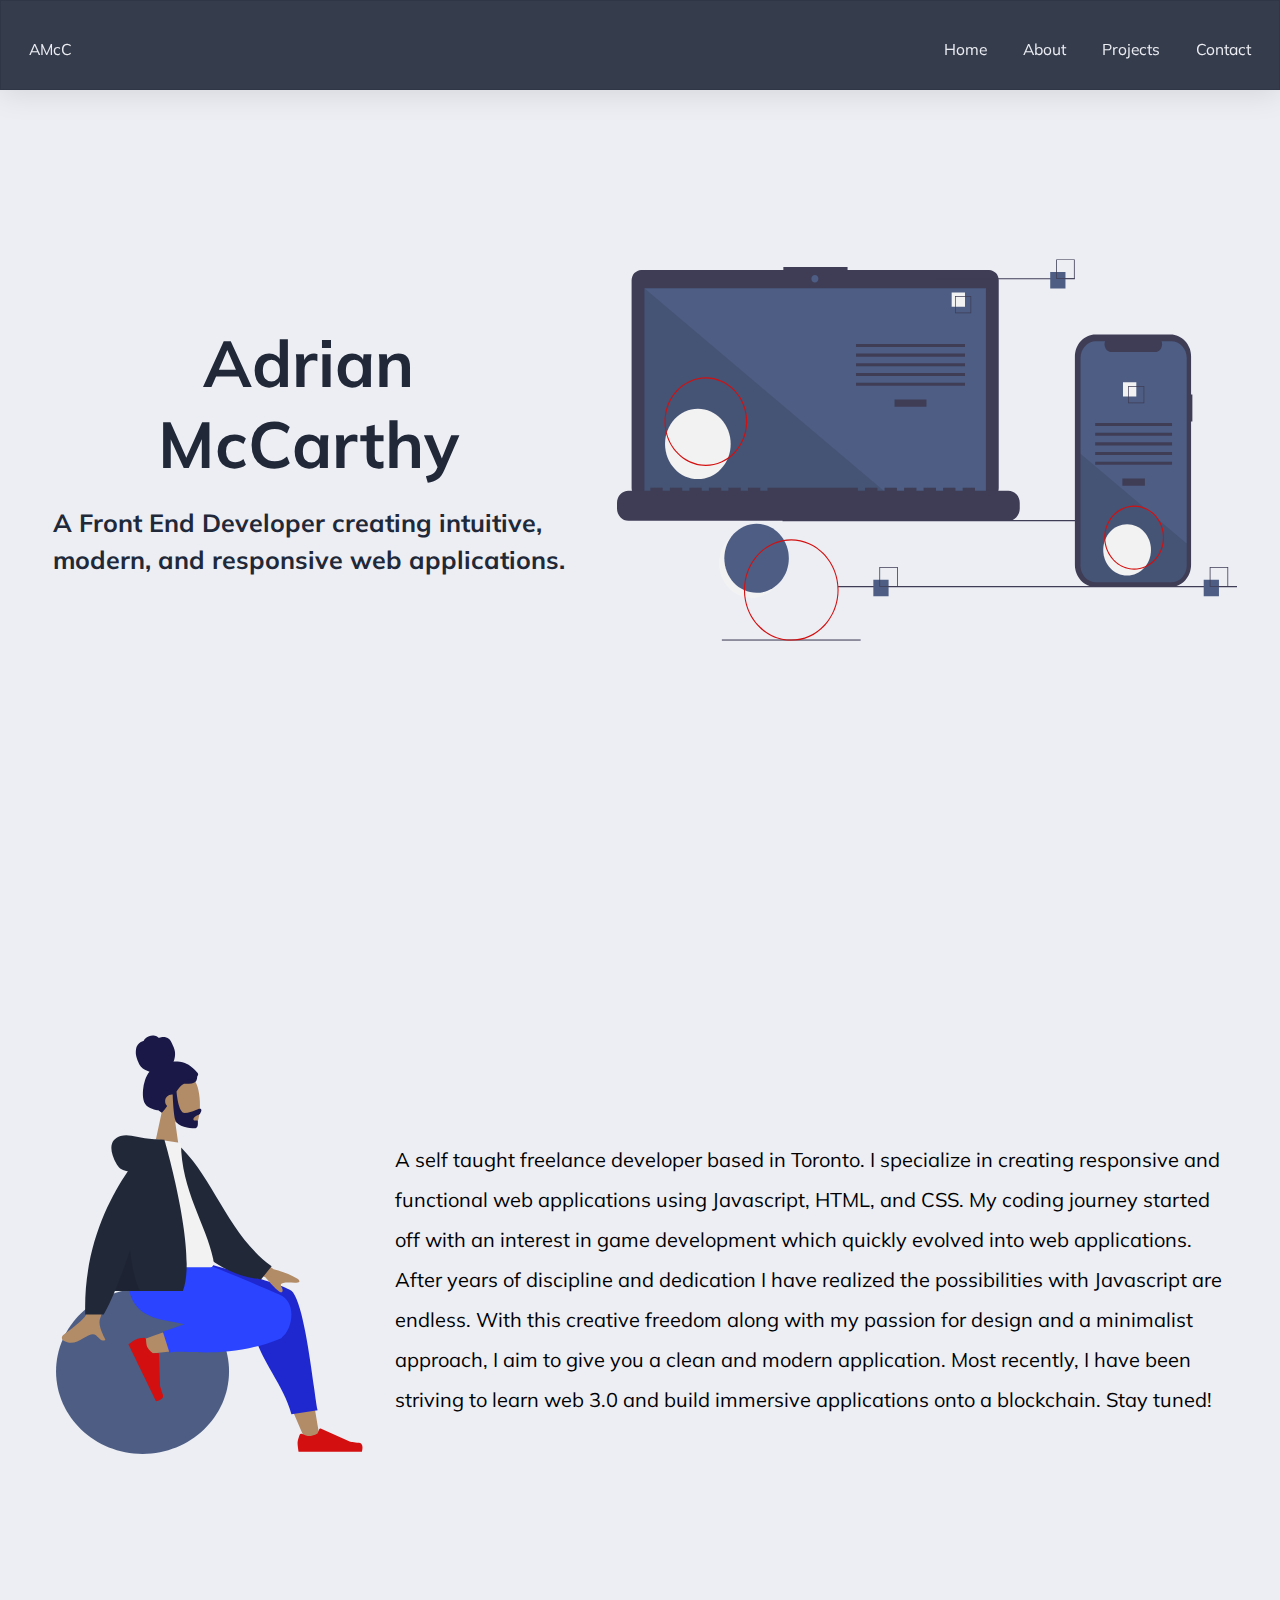
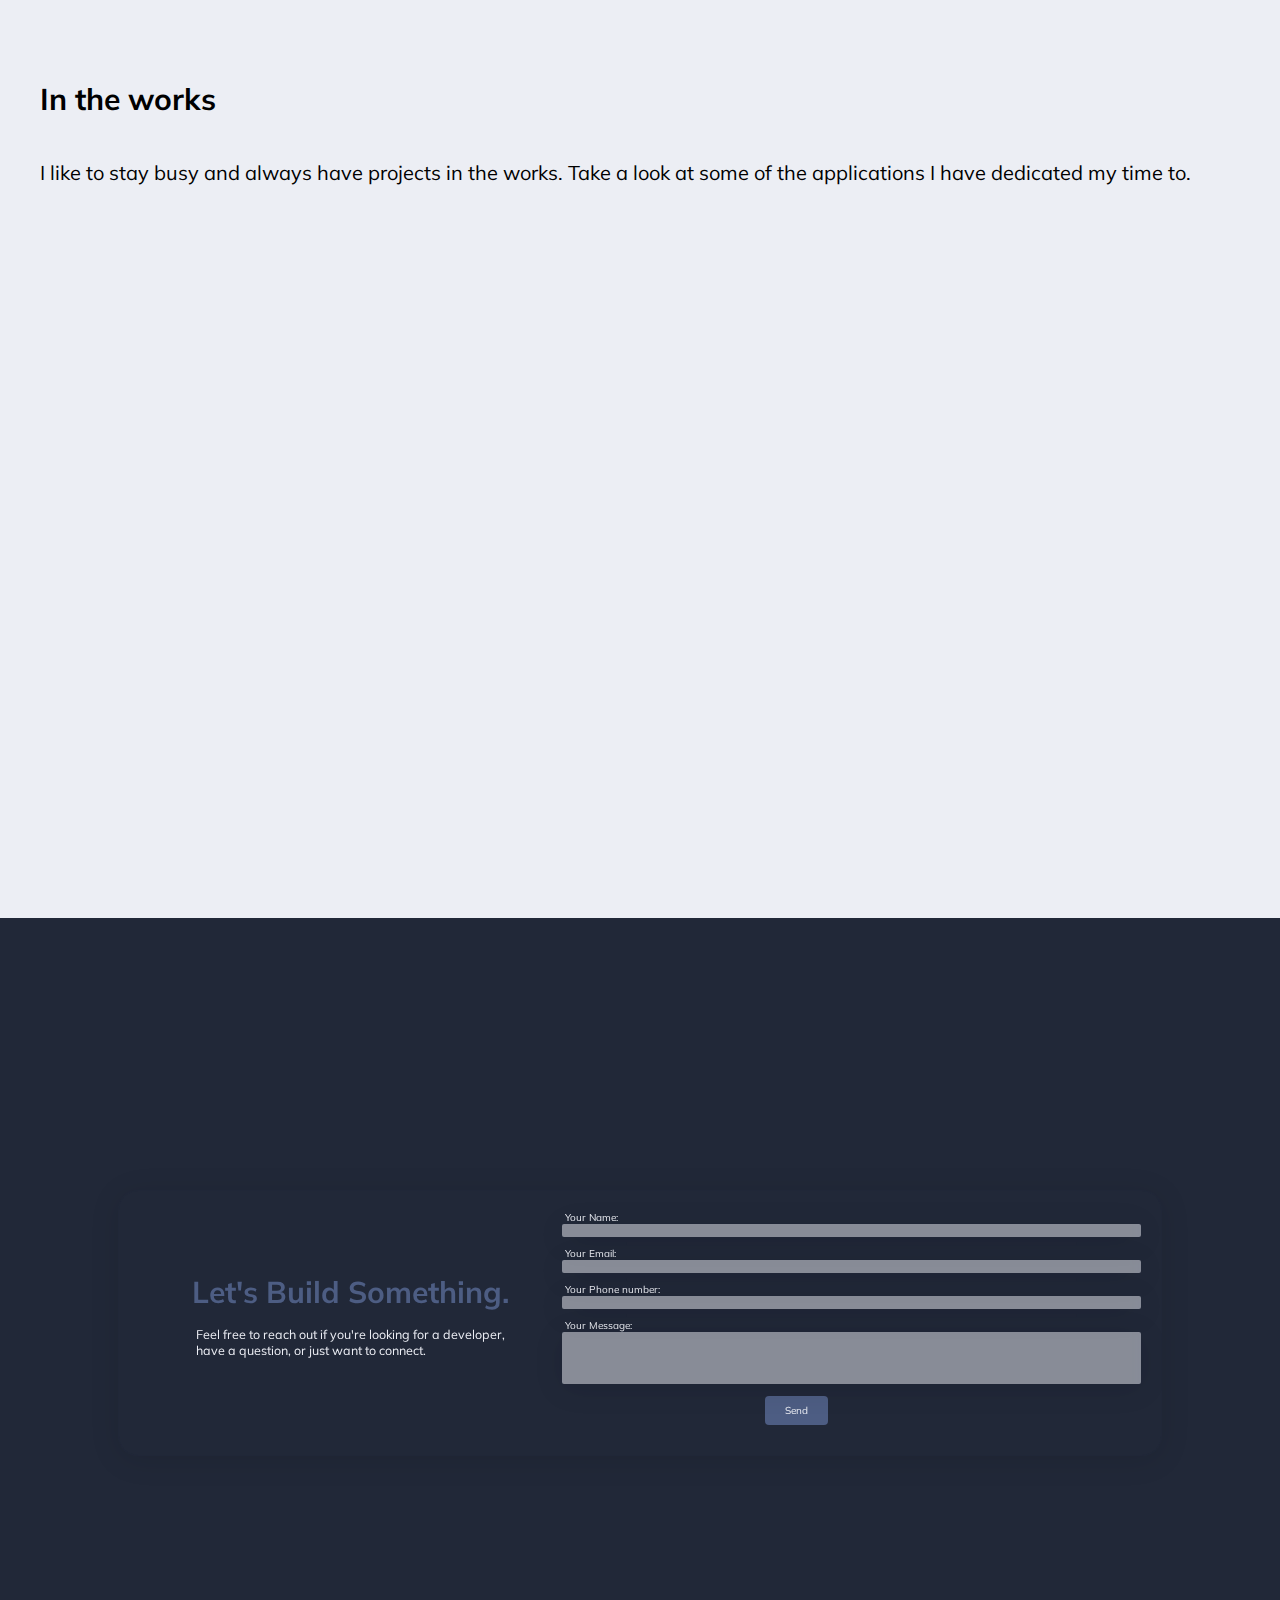
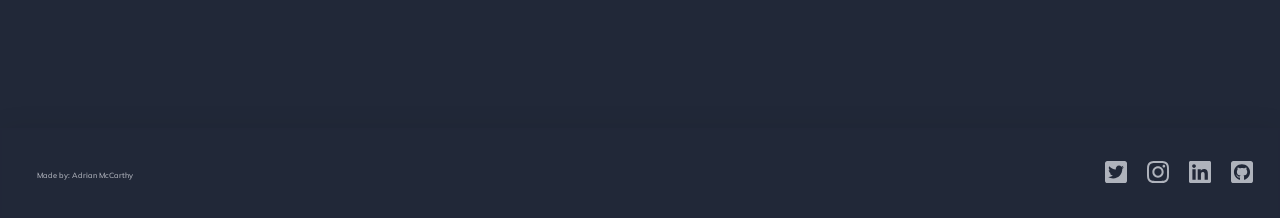
<file: index.html>
<!DOCTYPE html>
<html lang="en">
<head>
    <meta charset="UTF-8">
    <meta http-equiv="X-UA-Compatible" content="IE=edge">
    <meta name="viewport" content="width=device-width, initial-scale=1.0">
    <meta name="description" content="This is my portfolio pwa.">
    
    <link rel="preconnect" href="https://fonts.googleapis.com">
    <link rel="preconnect" href="https://fonts.gstatic.com" crossorigin>
    <link href="https://fonts.googleapis.com/css2?family=Mulish&family=Poppins&display=swap" rel="stylesheet">

    <link rel="manifest" href="manifest.json">


<link rel="apple-touch-icon" href="/img/iconPNG.png">
    <link rel="apple-touch-icon"sizes="32x32" href="/img/iconPNG.png">
    <link rel="icon" href="/img/iconPNG.png">
    <meta name="apple-moile-web-app-status-bar" content="#212838">
    <meta name="theme-color" content="#212838">


    <link rel="stylesheet" href="./css/styles.css">
    
    
    <title>Adrian</title>
</head>
<body>

    <nav class="navContainer">
       <div class="navLayer"> <!-- holds container like fixed position -->
        <ul>
            <li class="navLogo"><a href="#" aria-label="navigation logo">

                AMcC
             
               <!--
                    <svg width="35" height="35" viewBox="0 0 192 192" fill="none" xmlns="http://www.w3.org/2000/svg">
                    <g id="icon">
                    <rect id="iconBG" width="192" height="192" rx="10" fill="#212838" fill-opacity="0.85"/>
                    <path id="AMcC" d="M26.0299 114L41.8699 80.16H49.0699L65.0059 114H56.1259L52.0459 104.688L55.4539 107.136H35.5819L38.9419 104.688L34.9099 114H26.0299ZM45.4219 89.28L39.8059 102.672L38.4619 100.416H52.5259L51.3259 102.672L45.6619 89.28H45.4219ZM67.2406 114V80.16H74.9206L86.0086 104.976H84.4246L95.4646 80.16H103.193V114H95.1766V93.264H97.2406L87.6406 114H82.6486L73.0006 93.264H75.2086V114H67.2406ZM121.374 114.528C118.686 114.528 116.334 114.016 114.318 112.992C112.302 111.968 110.734 110.512 109.614 108.624C108.494 106.704 107.934 104.416 107.934 101.76C107.934 99.104 108.494 96.832 109.614 94.944C110.734 93.056 112.302 91.616 114.318 90.624C116.334 89.6 118.686 89.088 121.374 89.088C123.038 89.088 124.67 89.312 126.27 89.76C127.87 90.208 129.166 90.848 130.158 91.68L127.758 97.488C126.99 96.848 126.11 96.368 125.118 96.048C124.158 95.696 123.214 95.52 122.286 95.52C120.526 95.52 119.15 96.048 118.158 97.104C117.198 98.16 116.718 99.712 116.718 101.76C116.718 103.808 117.198 105.376 118.158 106.464C119.15 107.52 120.526 108.048 122.286 108.048C123.182 108.048 124.126 107.888 125.118 107.568C126.11 107.216 126.99 106.736 127.758 106.128L130.158 111.936C129.134 112.736 127.822 113.376 126.222 113.856C124.654 114.304 123.038 114.528 121.374 114.528ZM151.167 114.528C147.487 114.528 144.303 113.808 141.615 112.368C138.959 110.928 136.895 108.896 135.423 106.272C133.983 103.648 133.263 100.576 133.263 97.056C133.263 93.536 133.983 90.48 135.423 87.888C136.895 85.264 138.959 83.232 141.615 81.792C144.303 80.352 147.487 79.632 151.167 79.632C153.503 79.632 155.631 79.952 157.551 80.592C159.471 81.2 161.087 82.08 162.399 83.232L159.759 90.192C158.287 89.136 156.927 88.4 155.679 87.984C154.463 87.536 153.071 87.312 151.503 87.312C148.623 87.312 146.399 88.16 144.831 89.856C143.295 91.52 142.527 93.92 142.527 97.056C142.527 100.224 143.295 102.656 144.831 104.352C146.399 106.016 148.623 106.848 151.503 106.848C153.071 106.848 154.463 106.64 155.679 106.224C156.927 105.776 158.287 105.024 159.759 103.968L162.399 110.928C161.087 112.08 159.471 112.976 157.551 113.616C155.631 114.224 153.503 114.528 151.167 114.528Z" fill="#ECEEF4"/>
                    </g>
                    </svg>
               -->
                
            </a></li>
            
            <li><a href="#toggleLink" class="navToggle" id="toggleLink" aria-label="mobile toggle link">

                <svg width="22" height="13" viewBox="0 0 22 13" fill="none" xmlns="http://www.w3.org/2000/svg">
                    <g class="navBars">
                    <line class="bar3" x1="1.5" y1="6.5" x2="20.5" y2="6.5" stroke="#ECEEF4" stroke-width="3" stroke-linecap="round"/>
                    <line class="bar2" x1="1.5" y1="1.5" x2="20.5" y2="1.5" stroke="#ECEEF4" stroke-width="3" stroke-linecap="round"/>
                    <line class="bar1" x1="1.5" y1="11.5" x2="20.5" y2="11.5" stroke="#ECEEF4" stroke-width="3" stroke-linecap="round"/>
                    </g>
                </svg>

            </a></li>

            <li class="navLinks"><a href="#landingLink" aria-label="home link">Home</a></li>
            <li class="navLinks"><a href="#aboutLink" aria-label="about link">About</a></li>
            <li class="navLinks"><a href="#projectLink" aria-label="project link">Projects</a></li>
            <li class="navLinks"><a href="#contactLink"aria-label="contact link">Contact</a></li>
        </ul>
       </div>
    </nav>

    <main class="landing" id="landingLink">

        <div class="mainTxt">
            <h1>Adrian <br> McCarthy
            </h1>

            <h2>A Front End Developer creating intuitive, <br> modern, and responsive web applications.</h2>
            
            
            <button class="mainBtn" aria-label="learn more btn">
                Learn More
            </button>
        </div>

        <div class="mainSvg">

            <svg class="cpuPhone" width="620" height="400" viewBox="0 0 650 400" fill="none" xmlns="http://www.w3.org/2000/svg">
                <g clip-path="url(#clip0_18_190)">
                <g id="cpu">
                <path id="Vector" d="M390.166 11.3986H241.715V8.12158H174.402V11.3986H25.34C24.0213 11.3986 22.7156 11.6767 21.4973 12.2172C20.279 12.7577 19.172 13.5499 18.2396 14.5485C17.3071 15.5472 16.5675 16.7328 16.0628 18.0376C15.5582 19.3424 15.2985 20.7409 15.2985 22.1532V239.864C15.2985 242.716 16.3564 245.451 18.2396 247.468C20.1227 249.485 22.6768 250.618 25.34 250.618H390.166C392.829 250.618 395.383 249.485 397.266 247.468C399.149 245.451 400.207 242.716 400.207 239.864V22.1532C400.207 20.7409 399.947 19.3424 399.443 18.0376C398.938 16.7328 398.198 15.5472 397.266 14.5485C396.334 13.5499 395.227 12.7577 394.008 12.2172C392.79 11.6767 391.484 11.3986 390.166 11.3986V11.3986Z" fill="#3F3D56"/>
                <path id="Vector_2" d="M386.745 30.405H28.7611V246.686H386.745V30.405Z" fill="#4D5D83"/>
                <path id="Vector_3" d="M207.447 24.5066C209.475 24.5066 211.118 22.746 211.118 20.5742C211.118 18.4024 209.475 16.6418 207.447 16.6418C205.419 16.6418 203.775 18.4024 203.775 20.5742C203.775 22.746 205.419 24.5066 207.447 24.5066Z" fill="#4D5D83"/>
                <path id="Vector_4" opacity="0.1" d="M284.367 246.686H28.7612V30.4053L284.367 246.686Z" fill="black"/>
                <path id="Vector_5" d="M410.259 242.754H375.322V240.058C375.322 239.988 375.309 239.918 375.284 239.853C375.259 239.788 375.222 239.729 375.176 239.68C375.129 239.63 375.074 239.591 375.014 239.564C374.953 239.537 374.888 239.523 374.823 239.523H362.844C362.779 239.523 362.714 239.537 362.653 239.564C362.593 239.591 362.538 239.63 362.491 239.68C362.445 239.729 362.408 239.788 362.383 239.853C362.358 239.918 362.345 239.988 362.345 240.058V242.754H354.859V240.058C354.859 239.988 354.846 239.918 354.821 239.853C354.796 239.788 354.759 239.729 354.713 239.68C354.666 239.63 354.611 239.591 354.551 239.564C354.49 239.537 354.425 239.523 354.36 239.523H342.381C342.316 239.523 342.251 239.537 342.19 239.564C342.13 239.591 342.075 239.63 342.028 239.68C341.982 239.729 341.945 239.788 341.92 239.853C341.895 239.918 341.882 239.988 341.882 240.058V242.754H334.396V240.058C334.396 239.988 334.383 239.918 334.358 239.853C334.333 239.788 334.296 239.729 334.25 239.68C334.203 239.63 334.148 239.591 334.088 239.564C334.027 239.537 333.962 239.523 333.897 239.523H321.918C321.853 239.523 321.788 239.537 321.727 239.564C321.667 239.591 321.612 239.63 321.565 239.68C321.519 239.729 321.482 239.788 321.457 239.853C321.432 239.918 321.419 239.988 321.419 240.058V242.754H313.933V240.058C313.933 239.988 313.92 239.918 313.895 239.853C313.87 239.788 313.833 239.729 313.786 239.68C313.74 239.63 313.685 239.591 313.625 239.564C313.564 239.537 313.499 239.523 313.434 239.523H301.455C301.39 239.523 301.325 239.537 301.264 239.564C301.204 239.591 301.149 239.63 301.102 239.68C301.056 239.729 301.019 239.788 300.994 239.853C300.969 239.918 300.956 239.988 300.956 240.058V242.754H293.47V240.058C293.47 239.988 293.457 239.918 293.432 239.853C293.407 239.788 293.37 239.729 293.323 239.68C293.277 239.63 293.222 239.591 293.162 239.564C293.101 239.537 293.036 239.523 292.971 239.523H280.992C280.927 239.523 280.862 239.537 280.801 239.564C280.741 239.591 280.686 239.63 280.639 239.68C280.593 239.729 280.556 239.788 280.531 239.853C280.506 239.918 280.493 239.988 280.493 240.058V242.754H273.007V240.058C273.007 239.988 272.994 239.918 272.969 239.853C272.944 239.788 272.907 239.729 272.86 239.68C272.814 239.63 272.759 239.591 272.699 239.564C272.638 239.537 272.573 239.523 272.508 239.523H260.529C260.464 239.523 260.399 239.537 260.338 239.564C260.278 239.591 260.223 239.63 260.176 239.68C260.13 239.729 260.093 239.788 260.068 239.853C260.043 239.918 260.03 239.988 260.03 240.058V242.754H252.544V240.058C252.544 239.988 252.531 239.918 252.506 239.853C252.481 239.788 252.444 239.729 252.397 239.68C252.351 239.63 252.296 239.591 252.235 239.564C252.175 239.537 252.11 239.523 252.044 239.523H158.214C158.149 239.523 158.084 239.537 158.023 239.564C157.963 239.591 157.907 239.63 157.861 239.68C157.815 239.729 157.778 239.788 157.753 239.853C157.728 239.918 157.715 239.988 157.715 240.058V242.754H150.229V240.058C150.229 239.988 150.216 239.918 150.191 239.853C150.165 239.788 150.129 239.729 150.082 239.68C150.036 239.63 149.981 239.591 149.92 239.564C149.86 239.537 149.795 239.523 149.729 239.523H137.751C137.686 239.523 137.621 239.537 137.56 239.564C137.499 239.591 137.444 239.63 137.398 239.68C137.352 239.729 137.315 239.788 137.29 239.853C137.265 239.918 137.252 239.988 137.252 240.058V242.754H129.765V240.058C129.765 239.988 129.753 239.918 129.727 239.853C129.702 239.788 129.666 239.729 129.619 239.68C129.573 239.63 129.518 239.591 129.457 239.564C129.397 239.537 129.332 239.523 129.266 239.523H117.288C117.222 239.523 117.158 239.537 117.097 239.564C117.036 239.591 116.981 239.63 116.935 239.68C116.889 239.729 116.852 239.788 116.827 239.853C116.802 239.918 116.789 239.988 116.789 240.058V242.754H109.302V240.058C109.302 239.988 109.29 239.918 109.264 239.853C109.239 239.788 109.203 239.729 109.156 239.68C109.11 239.63 109.055 239.591 108.994 239.564C108.934 239.537 108.869 239.523 108.803 239.523H96.825C96.7595 239.523 96.6946 239.537 96.634 239.564C96.5735 239.591 96.5184 239.63 96.4721 239.68C96.4257 239.729 96.389 239.788 96.3639 239.853C96.3388 239.918 96.3259 239.988 96.3259 240.058V242.754H88.8395V240.058C88.8395 239.988 88.8266 239.918 88.8015 239.853C88.7764 239.788 88.7396 239.729 88.6933 239.68C88.6469 239.63 88.5919 239.591 88.5314 239.564C88.4708 239.537 88.4059 239.523 88.3404 239.523H76.362C76.2965 239.523 76.2315 239.537 76.171 239.564C76.1104 239.591 76.0554 239.63 76.0091 239.68C75.9627 239.729 75.926 239.788 75.9009 239.853C75.8758 239.918 75.8629 239.988 75.8629 240.058V242.754H68.3764V240.058C68.3764 239.988 68.3635 239.918 68.3384 239.853C68.3134 239.788 68.2766 239.729 68.2303 239.68C68.1839 239.63 68.1289 239.591 68.0683 239.564C68.0078 239.537 67.9429 239.523 67.8773 239.523H55.899C55.8334 239.523 55.7685 239.537 55.708 239.564C55.6474 239.591 55.5924 239.63 55.5461 239.68C55.4997 239.729 55.4629 239.788 55.4379 239.853C55.4128 239.918 55.3999 239.988 55.3999 240.058V242.754H47.9134V240.058C47.9134 239.988 47.9005 239.918 47.8754 239.853C47.8503 239.788 47.8136 239.729 47.7672 239.68C47.7209 239.63 47.6659 239.591 47.6053 239.564C47.5448 239.537 47.4799 239.523 47.4143 239.523H35.436C35.3704 239.523 35.3055 239.537 35.245 239.564C35.1844 239.591 35.1294 239.63 35.083 239.68C35.0367 239.729 34.9999 239.788 34.9748 239.853C34.9498 239.918 34.9369 239.988 34.9369 240.058V242.754H11.9784C8.8015 242.754 5.75476 244.105 3.50838 246.511C1.26201 248.917 3.02659e-06 252.18 0 255.583V261.384C9.07978e-06 264.786 1.26201 268.049 3.50839 270.455C5.75477 272.861 8.8015 274.213 11.9784 274.213H410.259C413.435 274.213 416.482 272.861 418.729 270.455C420.975 268.049 422.237 264.786 422.237 261.384V255.583C422.237 252.18 420.975 248.917 418.729 246.511C416.482 244.105 413.435 242.754 410.259 242.754Z" fill="#3F3D56"/>
                </g>
                <g id="cpuTxt">
                <path id="Vector_6" d="M324.414 147.047H290.974V154.531H324.414V147.047Z" fill="#3F3D56"/>
                <path id="Vector_7" d="M364.841 88.782H250.547V91.9893H364.841V88.782Z" fill="#3F3D56"/>
                <path id="Vector_8" d="M364.841 98.9382H250.547V102.145H364.841V98.9382Z" fill="#3F3D56"/>
                <path id="Vector_9" d="M364.841 109.095H250.547V112.302H364.841V109.095Z" fill="#3F3D56"/>
                <path id="Vector_10" d="M364.841 119.251H250.547V122.458H364.841V119.251Z" fill="#3F3D56"/>
                <path id="Vector_11" d="M364.841 129.407H250.547V132.614H364.841V129.407Z" fill="#3F3D56"/>
                </g>
                <g id="bgLines">
                <path id="Vector_12" d="M591.8 273.5H173.557V274.722H591.8V273.5Z" fill="#3F3D56"/>
                <path id="Vector_13" d="M479.964 19.8875H334.464V21.1097H479.964V19.8875Z" fill="#3F3D56"/>
                <path id="Vector_14" d="M650 342.555H231.757V343.777H650V342.555Z" fill="#3F3D56"/>
                <path id="Vector_15" d="M255.437 398.778H109.937V400H255.437V398.778Z" fill="#3F3D56"/>
                </g>
                <g id="phoneCase">
                <path id="Vector_16" d="M603.212 141.753H601.855V101.932C601.855 98.905 601.298 95.908 600.217 93.1118C599.135 90.3155 597.55 87.7748 595.552 85.6347C593.554 83.4945 591.181 81.7969 588.57 80.6386C585.96 79.4804 583.161 78.8843 580.335 78.8843H501.564C498.738 78.8843 495.939 79.4804 493.328 80.6386C490.718 81.7969 488.345 83.4945 486.347 85.6347C484.349 87.7748 482.764 90.3155 481.682 93.1118C480.601 95.908 480.044 98.905 480.044 101.932V320.393C480.044 323.42 480.601 326.417 481.682 329.213C482.764 332.009 484.349 334.55 486.347 336.69C488.345 338.83 490.718 340.528 493.328 341.686C495.939 342.845 498.738 343.441 501.564 343.441H580.336C583.161 343.441 585.96 342.845 588.57 341.686C591.181 340.528 593.554 338.83 595.552 336.69C597.55 334.55 599.135 332.009 600.217 329.213C601.298 326.417 601.855 323.42 601.855 320.393V170.098H603.212V141.753Z" fill="#3F3D56"/>
                <path id="Vector_17" d="M597.272 103.286V321.429C597.273 325.994 595.58 330.373 592.567 333.601C589.554 336.829 585.466 338.644 581.204 338.644H502.052C497.79 338.644 493.702 336.829 490.689 333.601C487.676 330.373 485.983 325.994 485.984 321.429V103.286C485.985 98.7224 487.678 94.3455 490.691 91.1183C493.704 87.8911 497.791 86.0779 502.052 86.0774H511.655C511.182 87.3189 511.002 88.6659 511.13 89.9996C511.258 91.3334 511.69 92.613 512.389 93.7257C513.087 94.8383 514.03 95.75 515.135 96.3803C516.24 97.0106 517.473 97.3403 518.725 97.3402H563.853C565.104 97.3403 566.337 97.0107 567.442 96.3803C568.547 95.75 569.49 94.8384 570.189 93.7257C570.887 92.613 571.319 91.3334 571.447 89.9996C571.575 88.6659 571.395 87.3189 570.922 86.0774H581.204C585.466 86.0779 589.552 87.8911 592.565 91.1183C595.579 94.3455 597.272 98.7224 597.272 103.286V103.286Z" fill="#4D5D83"/>
                <path id="Vector_18" opacity="0.1" d="M597.272 298.133V321.429C597.273 325.994 595.58 330.372 592.567 333.601C589.554 336.829 585.466 338.643 581.204 338.644H502.052C497.79 338.643 493.702 336.829 490.689 333.601C487.676 330.372 485.983 325.994 485.984 321.429V203.967L552.669 260.391L553.81 261.357L566.215 271.849L567.373 272.833L597.272 298.133Z" fill="black"/>
                </g>
                <g id="phoneTxt">
                <path id="Vector_19" d="M553.418 229.912H529.839V237.395H553.418V229.912Z" fill="#3F3D56"/>
                <path id="Vector_20" d="M581.923 171.646H501.333V174.854H581.923V171.646Z" fill="#3F3D56"/>
                <path id="Vector_21" d="M581.923 181.803H501.333V185.01H581.923V181.803Z" fill="#3F3D56"/>
                <path id="Vector_22" d="M581.923 191.959H501.333V195.166H581.923V191.959Z" fill="#3F3D56"/>
                <path id="Vector_23" d="M581.923 202.115H501.333V205.322H581.923V202.115Z" fill="#3F3D56"/>
                <path id="Vector_24" d="M581.923 212.271H501.333V215.479H581.923V212.271Z" fill="#3F3D56"/>
                </g>
                <g id="bgSqrs">
                <path class="cpuSqr" d="M364.841 34.793H350.866V49.7602H364.841V34.793Z" fill="#F2F2F2"/>
                <path id="Vector_25" d="M284.725 336.112H268.748V353.223H284.725V336.112Z" fill="#4D5D83"/>
                <path id="Vector_26" d="M294.425 343.446H275.025V322.668H294.425V343.446ZM275.868 342.542H293.581V323.571H275.868V342.542Z" fill="#3F3D56"/>
                <path id="Vector_27" d="M470.167 13.4446H454.19V30.5557H470.167V13.4446Z" fill="#4D5D83"/>
                <path id="Vector_28" d="M479.867 20.7778H460.466V0H479.867V20.7778ZM461.31 19.8745H479.023V0.903387H461.31V19.8745Z" fill="#3F3D56"/>
                <path id="Vector_29" d="M631.073 336.112H615.096V353.223H631.073V336.112Z" fill="#4D5D83"/>
                <path id="Vector_30" d="M640.773 343.446H621.373V322.668H640.773V343.446ZM622.216 342.542H639.93V323.571H622.216V342.542Z" fill="#3F3D56"/>
                <path class="phnSqr" d="M544.443 129.054H530.469V144.021H544.443V129.054Z" fill="#F2F2F2"/>
                <path id="Vector_31" d="M371.329 56.7092H354.36V38.5347H371.329V56.7092ZM355.097 55.919H370.591V39.3249H355.097V55.919Z" fill="#3F3D56"/>
                <path id="Vector_32" d="M535.818 132.797V150.971H552.788V132.797H535.818ZM552.052 150.183H536.554V133.585H552.052V150.183Z" fill="#3F3D56"/>
                </g>
                <g class="bgCircles">
                <path class="hoverCircle" id="Vector_33" d="M140.837 355.062C159.506 355.062 174.641 338.853 174.641 318.857C174.641 298.862 159.506 282.653 140.837 282.653C122.168 282.653 107.033 298.862 107.033 318.857C107.033 338.853 122.168 355.062 140.837 355.062Z" fill="#F2F2F2"/>
                <path id="Vector_34" d="M146.334 349.764C165.003 349.764 180.137 333.554 180.137 313.559C180.137 293.564 165.003 277.355 146.334 277.355C127.664 277.355 112.53 293.564 112.53 313.559C112.53 333.554 127.664 349.764 146.334 349.764Z" fill="#4D5D83"/>
                <path class="hoverCircle" id="Vector_35" d="M84.7747 230.502C103.779 230.502 119.185 214.002 119.185 193.647C119.185 173.293 103.779 156.793 84.7747 156.793C65.7704 156.793 50.3643 173.293 50.3643 193.647C50.3643 214.002 65.7704 230.502 84.7747 230.502Z" fill="#F2F2F2"/>
                <path id="Vector_36" d="M93.104 216.666C84.5273 216.666 76.1431 213.942 69.0118 208.839C61.8805 203.735 56.3223 196.482 53.0401 187.995C49.7579 179.508 48.8992 170.17 50.5724 161.161C52.2456 152.151 56.3757 143.876 62.4404 137.38C68.5051 130.885 76.232 126.461 84.644 124.669C93.0559 122.877 101.775 123.797 109.699 127.312C117.623 130.828 124.396 136.78 129.161 144.418C133.926 152.056 136.469 161.036 136.469 170.221C136.456 182.535 131.883 194.34 123.753 203.047C115.624 211.754 104.601 216.652 93.104 216.666ZM93.104 124.999C84.753 124.999 76.5895 127.651 69.6458 132.62C62.7022 137.59 57.2902 144.652 54.0944 152.916C50.8986 161.179 50.0624 170.272 51.6917 179.044C53.3209 187.816 57.3423 195.874 63.2474 202.199C69.1525 208.523 76.676 212.83 84.8666 214.575C93.0572 216.32 101.547 215.424 109.262 212.001C116.978 208.579 123.572 202.782 128.212 195.346C132.851 187.909 135.328 179.166 135.328 170.221C135.315 158.232 130.862 146.737 122.947 138.259C115.031 129.782 104.299 125.013 93.104 124.999V124.999Z" fill="#D40F0F"/>
                <path class="hoverCircle" id="Vector_37" d="M534.781 331.575C548.605 331.575 559.812 319.572 559.812 304.766C559.812 289.961 548.605 277.958 534.781 277.958C520.957 277.958 509.75 289.961 509.75 304.766C509.75 319.572 520.957 331.575 534.781 331.575Z" fill="#F2F2F2"/>
                <path id="Vector_38" d="M182.687 400C172.869 400 163.271 396.882 155.107 391.04C146.944 385.198 140.581 376.894 136.824 367.179C133.067 357.464 132.084 346.774 133.999 336.461C135.915 326.147 140.643 316.674 147.585 309.239C154.527 301.803 163.373 296.739 173.002 294.688C182.632 292.636 192.613 293.689 201.684 297.713C210.754 301.737 218.507 308.552 223.962 317.295C229.417 326.038 232.328 336.318 232.328 346.833C232.313 360.929 227.078 374.443 217.772 384.41C208.466 394.377 195.848 399.984 182.687 400ZM182.687 294.889C173.094 294.889 163.717 297.935 155.741 303.643C147.766 309.35 141.549 317.463 137.878 326.955C134.208 336.446 133.247 346.891 135.118 356.967C136.99 367.043 141.609 376.299 148.392 383.563C155.175 390.828 163.817 395.775 173.225 397.78C182.633 399.784 192.385 398.755 201.247 394.824C210.109 390.892 217.684 384.234 223.013 375.692C228.342 367.15 231.187 357.107 231.187 346.833C231.172 333.061 226.058 319.858 216.965 310.12C207.873 300.382 195.545 294.904 182.687 294.889V294.889Z" fill="#D40F0F"/>
                <path id="Vector_39" d="M542.159 325.444C535.952 325.444 529.884 323.473 524.724 319.78C519.563 316.086 515.54 310.837 513.165 304.695C510.79 298.554 510.168 291.796 511.379 285.276C512.59 278.756 515.579 272.767 519.968 268.066C524.357 263.366 529.949 260.164 536.036 258.868C542.124 257.571 548.434 258.236 554.168 260.78C559.903 263.324 564.804 267.632 568.252 273.16C571.701 278.687 573.541 285.185 573.541 291.833C573.532 300.744 570.222 309.287 564.339 315.589C558.456 321.89 550.479 325.434 542.159 325.444V325.444ZM542.159 259.444C536.178 259.444 530.331 261.344 525.358 264.902C520.384 268.461 516.508 273.52 514.219 279.438C511.93 285.356 511.332 291.869 512.498 298.152C513.665 304.435 516.546 310.206 520.775 314.735C525.004 319.265 530.393 322.35 536.259 323.6C542.125 324.849 548.206 324.208 553.732 321.756C559.257 319.305 563.98 315.154 567.303 309.827C570.626 304.501 572.4 298.239 572.4 291.833C572.391 283.246 569.202 275.013 563.533 268.941C557.863 262.869 550.176 259.454 542.159 259.444Z" fill="#D40F0F"/>
                </g>
                </g>
                <defs>
                <clipPath id="clip0_18_190">
                <rect width="650" height="400" fill="white"/>
                </clipPath>
                </defs>
                </svg>

        </div>

    </main>

    <section class="about" id="aboutLink">
        <div class="aboutTitle">
            <h1>About me</h1>
        </div>
        <div class="aboutContainer">
        <div class="aboutCard">
            
            <div class="profileSvg">
                <svg width="345" height="496" viewBox="0 0 345 496" fill="none" xmlns="http://www.w3.org/2000/svg">
                    <g id="maleprofile">
                    <g id="Bottom">
                    <g id="Seat">
                    <path id="Ballsy Ball" fill-rule="evenodd" clip-rule="evenodd" d="M122.54 422.932C170.311 422.932 209.037 385.941 209.037 340.309C209.037 294.678 170.311 257.686 122.54 257.686C74.7692 257.686 36.0433 294.678 36.0433 340.309C36.0433 385.941 74.7692 422.932 122.54 422.932Z" fill="#4D5D83"/>
                    </g>
                    <path id="Skin" fill-rule="evenodd" clip-rule="evenodd" d="M257.015 335.903C261.193 350.548 271.602 378.306 285.995 410.184L299.672 406.191C287.707 332.837 277.749 284.273 272.045 269.492C268.276 259.726 239.764 260.87 243.044 280.52C244.419 288.761 249.861 310.826 257.015 335.903ZM200.8 283.947C178.495 288.571 132.25 304.918 119.045 310.142C110.745 313.425 116.095 324.558 123.176 323.584C124.375 323.419 128.617 322.944 134.946 322.236C155.276 319.96 197.143 315.273 228.896 310.699C245.615 308.291 236.621 276.952 219.261 280.268C213.421 281.384 207.209 282.618 200.8 283.947Z" fill="#B28B67"/>
                    <path id="Leg Back" fill-rule="evenodd" clip-rule="evenodd" d="M272.919 261.214C270.639 253.767 166.982 227.335 166.982 227.335H158.487V235.256L229.916 271.644C229.821 272.818 229.879 274.059 230.11 275.368C229.594 302.343 241.131 322.495 252.553 342.447C260.023 355.494 267.444 368.456 271.413 383.185L297.656 379.267C296.891 377.31 295.683 368.489 294.03 356.428C289.862 326.016 282.873 275.007 273.067 261.512C273.032 261.465 272.998 261.418 272.962 261.371C272.95 261.319 272.935 261.266 272.919 261.214Z" fill="#1F28CF"/>
                    <path id="Leg Front" fill-rule="evenodd" clip-rule="evenodd" d="M164.421 293.254C157.886 291.945 151.867 290.776 146.717 289.872C113.451 284.034 103.751 266.214 109.486 227.335H170.778C180.79 230.213 232.822 252.049 259.819 263.662C277.686 271.349 272.054 299.059 261.935 306.27C261.881 306.713 261.698 307.013 261.374 307.148C223.011 323.059 190.297 321.872 169.29 321.109C160.491 320.79 153.746 320.545 149.5 321.662L142.847 300.66L164.421 293.254Z" fill="#2B44FF"/>
                    <g id="Right Shoe">
                    <path id="shoe" fill-rule="evenodd" clip-rule="evenodd" d="M126.043 308.783C126.004 307.612 125.017 306.678 123.853 306.797C121.471 307.041 117.744 307.543 115.965 308.411C113.234 309.744 108.438 313.212 108.438 313.212C109.983 316.382 136.213 370.198 136.213 370.198C136.213 370.198 144.634 368.837 142.886 363.766C141.139 358.695 140.067 355.299 140.067 355.299L138.953 322.926C138.934 322.363 138.454 321.927 137.892 321.962L132.808 322.282C132.808 322.282 128.583 318.86 127.233 316.09C126.377 314.334 126.118 310.992 126.043 308.783Z" fill="#D40F0F"/>
                    </g>
                    <g id="Right Shoe_2">
                    <path id="shoe_2" fill-rule="evenodd" clip-rule="evenodd" d="M282.314 402.909C281.245 402.431 279.971 402.908 279.568 404.008C278.743 406.258 277.56 409.829 277.56 411.81C277.56 414.85 278.572 420.684 278.572 420.684C282.097 420.684 341.93 420.684 341.93 420.684C341.93 420.684 344.4 412.513 339.079 411.862C333.758 411.21 330.239 410.686 330.239 410.686L300.675 397.497C300.16 397.267 299.558 397.508 299.343 398.029L297.402 402.741C297.402 402.741 292.476 405.041 289.396 405.041C287.444 405.041 284.332 403.81 282.314 402.909Z" fill="#D40F0F"/>
                    </g>
                    </g>
                    <g id="Group 3">
                    <g id="malehead">
                    <g id="Head">
                    <path id="Head_2" fill-rule="evenodd" clip-rule="evenodd" d="M155.177 90.6498C162.462 95.0409 169.62 97.1625 172.98 96.2964C181.406 94.1246 182.18 63.3019 175.661 51.1507C169.142 38.9994 135.628 33.7031 133.939 57.7786C133.353 66.1345 136.861 73.5915 142.045 79.6764L132.75 123H159.75L155.177 90.6498Z" fill="#B28B67"/>
                    </g>
                    <path id="Hair" fill-rule="evenodd" clip-rule="evenodd" d="M156.527 60.4375C158.863 56.9601 161.105 54.3076 164.021 52.7673C175.891 52.9549 177.281 50.8269 177.281 43.6548C175.364 42.2829 168.599 39.9729 161.024 39.3231C157.159 38.2172 152.581 38.4252 148.171 40.2699C142.727 41.8146 138.117 45.1412 136.081 51.3693C128.714 64.0826 134.305 77.3167 141.84 81.8376C143.846 79.4612 145.597 77.1583 147.158 74.9537C145.904 73.7281 145.125 72.0175 145.125 70.125C145.125 66.397 148.147 63.375 151.875 63.375C152.149 63.375 152.419 63.3913 152.685 63.423C152.853 68.084 153.543 83.8529 155.356 89.3304C157.494 95.788 169.969 97.3736 174.32 97.3736C178.078 97.3736 177.95 93.815 177.858 91.2646C177.845 90.8973 177.833 90.5509 177.833 90.2391C177.833 89.5876 176.985 89.5893 176.028 89.5912C174.784 89.5936 173.356 89.5965 173.356 88.17C173.356 86.6151 175.504 85.4224 177.427 84.3551C178.627 83.6893 179.739 83.0722 180.186 82.4465C181.596 80.4724 182.071 77.8099 179.943 77.8099C178.78 77.8099 177.185 78.4804 175.265 79.287C172.367 80.5047 168.73 82.0327 164.729 82.0327C158.119 82.0327 156.547 60.7044 156.527 60.4375Z" fill="#191847"/>
                    </g>
                    <g id="Head_3">
                    <path id="hair" fill-rule="evenodd" clip-rule="evenodd" d="M164.859 31.8913C161.175 30.7672 155.827 30.3859 153.577 30.6438C154.857 27.5756 155.365 24.1573 154.951 20.8289C154.549 17.5948 153.104 14.841 151.769 11.9554C151.153 10.6254 150.456 9.30253 149.415 8.28517C148.356 7.2487 147.014 6.56454 145.608 6.23814C144.168 5.90403 142.663 5.93185 141.222 6.23505C140.584 6.36917 140.012 6.66095 139.386 6.82316C138.746 6.98935 138.435 6.58819 137.97 6.18503C136.85 5.21362 135.207 4.73407 133.79 4.56245C132.2 4.36998 130.55 4.61002 129.033 5.13315C127.557 5.64242 126.139 6.46939 125.072 7.67414C124.596 8.21041 124.165 8.82081 123.885 9.49473C123.77 9.77129 123.751 9.93513 123.475 10.0364C123.22 10.1302 122.921 10.1329 122.658 10.2222C120.113 11.0849 117.937 13.0529 116.752 15.5798C116.061 17.0539 115.733 19.6494 115.823 22.5585C115.912 25.4676 118.537 33.0582 120.992 35.8269C123.184 38.2982 126.405 39.9291 129.514 40.643C127.45 43.0031 126.077 45.9523 125.061 48.9517C123.958 52.2099 123.275 55.5952 123.023 59.0446C122.783 62.3218 122.761 65.7875 123.529 68.9948C124.247 71.9942 125.783 74.4547 128.347 76.0157C129.522 76.7307 130.785 77.2679 132.056 77.7589C133.309 78.2427 134.565 78.7131 135.878 78.9846C138.361 79.4982 141.222 79.41 143.135 77.432C143.825 76.7189 144.583 75.8229 145.086 74.9518C145.267 74.6386 145.376 74.4337 145.156 74.1275C144.893 73.7608 144.467 73.4798 144.129 73.1929C142.2 71.5571 141.007 69.3734 140.706 66.7784C140.401 64.1453 141.107 60.7467 143.666 59.5976C146.824 58.1791 150.301 59.8073 153.108 61.325C154.301 57.1121 156.75 53.3187 160.59 51.3862C164.838 49.2483 169.713 48.9981 174.079 47.1638C175.216 46.6858 176.375 46.1431 177.213 45.1692C177.563 44.7621 177.973 44.2341 178.113 43.6958C178.297 42.9886 177.841 42.3957 177.489 41.8444C175.622 38.9211 168.543 33.0154 164.859 31.8913Z" fill="#191847"/>
                    </g>
                    </g>
                    <g id="Body/Long Sleeve 1">
                    <path id="Skin_2" fill-rule="evenodd" clip-rule="evenodd" d="M253.61 238.166L217.778 211.835L209.856 231.429L245.34 246.154C255.375 257.95 260.987 262.868 262.175 260.907C263.176 259.253 262.393 257.705 261.672 256.279C261.11 255.169 260.586 254.132 260.972 253.177C261.854 250.997 268.595 251.227 274.982 251.718C281.37 252.21 279.509 249.365 277.968 247.961C271.448 244.055 263.328 240.79 253.61 238.166ZM65.697 284.562C68.9889 277.879 80.1992 212.744 80.1992 212.744L103.674 212.836C103.674 212.836 81.9321 283.072 80.1992 287.369C77.9482 292.952 81.7719 301.063 84.3648 306.563C84.7659 307.414 85.1375 308.202 85.4527 308.909C81.855 310.52 80.1268 308.573 78.3048 306.52C76.2469 304.201 74.0694 301.748 68.9434 304.134C66.963 305.056 65.089 306.146 63.2581 307.211C56.9338 310.89 51.1239 314.27 43.2204 309.39C41.9674 308.616 40.5943 305.703 43.9118 303.426C52.177 297.755 64.0877 287.829 65.697 284.562Z" fill="#B28B67"/>
                    <path id="Coat Back" fill-rule="evenodd" clip-rule="evenodd" d="M146.911 114.172L156.624 112.505C192.665 143.66 207.468 203.513 251.644 235.22L241.011 248.409C164.373 238.914 145.378 165.907 146.911 114.172Z" fill="#212838"/>
                    <path id="Shirt" fill-rule="evenodd" clip-rule="evenodd" d="M104.567 236.328C104.567 236.328 162.989 236.328 190.515 236.328C194.442 236.328 193.702 230.653 193.134 227.789C186.582 194.74 161.004 159.114 161.004 112.068L136.213 108.178C115.707 141.18 108.616 181.813 104.567 236.328Z" fill="#F2F2F2"/>
                    <path id="Coat Front" fill-rule="evenodd" clip-rule="evenodd" d="M94.9025 259.934C91.0398 269.218 87.2519 277.319 83.6828 283.541H65.25C63.2669 219.375 87.543 170.001 107.86 140.23C103.349 139.907 99.2771 138.018 96.7033 133.371C87.642 117.009 90.9145 108.001 100.598 105.04C105.923 103.411 110.931 104.523 116.926 105.853C121.832 106.942 127.398 108.177 134.339 108.178C134.342 108.178 134.344 108.178 134.346 108.178C135.019 108.178 135.631 108.223 136.187 108.309L144.413 108.779C144.413 108.779 177.814 222.058 162.837 259.934H94.9025Z" fill="#212838"/>
                    <path id="Shade" fill-rule="evenodd" clip-rule="evenodd" d="M94.9025 259.934C99.9706 247.754 105.168 233.536 110.169 218.853C112.031 235.023 115.131 251.263 120.293 259.934H94.9025Z" fill="black" fill-opacity="0.1"/>
                    </g>
                    </g>
                    </svg>
                    
                    
            </div>

            <div class="mobilePic">
                <svg width="216" height="200" viewBox="0 0 216 200" fill="none" xmlns="http://www.w3.org/2000/svg">
                    <g id="profileMobile">
                    <path id="Background" fill-rule="evenodd" clip-rule="evenodd" d="M106.813 197.628C150.947 197.628 186.725 161.882 186.725 117.787C186.725 73.6911 150.947 37.9447 106.813 37.9447C62.679 37.9447 26.9011 73.6911 26.9011 117.787C26.9011 161.882 62.679 197.628 106.813 197.628Z" fill="#4D5D83"/>
                    <mask id="mask0_0_534" style="mask-type:alpha" maskUnits="userSpaceOnUse" x="0" y="0" width="216" height="200">
                    <path id="Mask" fill-rule="evenodd" clip-rule="evenodd" d="M106.813 197.628C143.436 197.628 174.305 173.014 183.751 139.441C185.689 132.554 215.736 109.85 215.736 102.345C215.736 58.2496 150.947 0.0267715 106.813 0.0267715C62.679 0.0267715 -29.2747 178.66 9.61031 197.628C32.8353 208.958 48.0708 172.088 51.1683 175.091C65.5564 189.041 85.181 197.628 106.813 197.628Z" fill="white"/>
                    </mask>
                    <g mask="url(#mask0_0_534)">
                    <g id="proflehead">
                    <g id="Group 5">
                    <g id="Head/Front">
                    <g id="Head">
                    <path id="Head_2" fill-rule="evenodd" clip-rule="evenodd" d="M113.43 50.724C118.126 53.0281 122.629 53.9484 124.648 53.2396C129.71 51.462 128.617 32.5351 123.996 25.4355C119.375 18.3359 98.5302 16.8683 98.7182 31.7095C98.7835 36.8604 101.317 41.2434 104.809 44.6968L101.307 71.7352L117.884 70.3032L113.43 50.724Z" fill="#B28B67"/>
                    </g>
                    <path id="Hair" fill-rule="evenodd" clip-rule="evenodd" d="M112.722 32.1406C113.978 29.8861 115.22 28.1419 116.932 27.0434C124.229 26.5288 124.974 25.1513 124.609 20.7567C123.362 20.0179 119.092 18.9612 114.408 18.9649C111.979 18.4922 109.179 18.8625 106.565 20.2267C103.301 21.4619 100.64 23.7447 99.7069 27.6688C95.831 35.8492 99.9374 43.6615 104.794 46.0319C105.904 44.4695 106.862 42.9656 107.708 41.5319C106.876 40.8475 106.31 39.8407 106.214 38.6811C106.024 36.3969 107.726 34.3849 110.015 34.1872C110.183 34.1727 110.35 34.1684 110.514 34.1737C110.855 37.0207 112.081 46.6461 113.473 49.9061C115.114 53.7494 122.854 54.0593 125.525 53.8285C127.832 53.6292 127.573 51.4556 127.386 49.8978C127.36 49.6734 127.334 49.4619 127.318 49.2708C127.285 48.8716 126.765 48.9176 126.177 48.9695C125.414 49.037 124.537 49.1145 124.465 48.2405C124.385 47.2877 125.644 46.443 126.77 45.6871C127.473 45.2154 128.124 44.7784 128.367 44.3713C129.132 43.0869 129.288 41.4303 127.982 41.5432C127.268 41.6049 126.322 42.1003 125.185 42.6963C123.467 43.5962 121.313 44.7253 118.856 44.9375C114.798 45.2881 112.747 32.3031 112.722 32.1406Z" fill="#191847"/>
                    </g>
                    </g>
                    <g id="Head/Front_2">
                    <path id="bun" fill-rule="evenodd" clip-rule="evenodd" d="M115.669 15.198C113.495 14.8504 110.438 15.065 109.186 15.3957C109.667 13.5277 109.683 11.5209 109.185 9.64057C108.701 7.81354 107.666 6.34722 106.681 4.79628C106.228 4.0814 105.728 3.37734 105.059 2.87672C104.377 2.36668 103.564 2.08208 102.742 2.00848C101.901 1.93312 101.051 2.0712 100.259 2.36248C99.9092 2.49133 99.6085 2.70553 99.2674 2.84953C98.9181 2.99704 98.7105 2.79157 98.4155 2.59746C97.7045 2.12976 96.737 1.98723 95.9213 2.00351C95.0062 2.02183 94.0914 2.2937 93.2746 2.71753C92.4796 3.13011 91.7426 3.72066 91.234 4.49999C91.0076 4.8469 90.8119 5.23287 90.7066 5.64313C90.6635 5.81148 90.6657 5.90723 90.5177 5.98786C90.3807 6.06248 90.2121 6.08824 90.0703 6.16092C88.6982 6.86343 87.6226 8.17159 87.1523 9.72069C86.8779 10.6244 86.8982 12.1434 87.1795 13.8089C87.4608 15.4744 89.5477 19.6263 91.1564 21.0192C92.5924 22.2625 94.5445 22.939 96.3602 23.0973C95.3796 24.6218 94.836 26.429 94.4988 28.2362C94.1327 30.1991 94.0145 32.2012 94.1452 34.205C94.2693 36.1089 94.5314 38.1036 95.22 39.8856C95.8641 41.552 96.9283 42.8422 98.503 43.5318C99.2244 43.8477 99.9821 44.0541 100.74 44.2333C101.487 44.4099 102.236 44.5785 103 44.6282C104.446 44.7221 106.058 44.4393 106.984 43.1467C107.317 42.6808 107.675 42.1041 107.891 41.5624C107.969 41.3676 108.014 41.2409 107.865 41.0827C107.687 40.8932 107.424 40.7661 107.21 40.6286C105.989 39.8444 105.141 38.6856 104.765 37.2177C104.384 35.7285 104.514 33.7169 105.871 32.8486C107.545 31.7768 109.643 32.431 111.351 33.076C111.692 30.5567 112.778 28.1769 114.798 26.7542C117.032 25.1802 119.771 24.6409 122.096 23.232C122.702 22.8649 123.315 22.4589 123.712 21.8309C123.878 21.5685 124.068 21.2315 124.105 20.9106C124.153 20.4891 123.848 20.1851 123.605 19.8967C122.317 18.3672 117.842 15.5455 115.669 15.198Z" fill="#191847"/>
                    </g>
                    </g>
                    <g id="Human">
                    <g id="Bottom/Standing/Sprint">
                    <path id="Leg" fill-rule="evenodd" clip-rule="evenodd" d="M81.2898 139.826C82.7165 159.28 174.623 216.556 175.159 218.163C175.517 219.235 146.552 285.896 146.552 285.896L154.586 289.015C154.586 289.015 199.013 218.416 196.731 210.893C193.464 200.123 125.422 140.033 125.422 140.033L81.2898 139.826Z" fill="#B28B67"/>
                    <path id="Pant" fill-rule="evenodd" clip-rule="evenodd" d="M148.666 275.859L161.783 280.63C189.442 249.45 200.283 223.724 198.306 210.616C196.33 197.508 127.243 139.874 127.243 139.874L80.3492 139.874C81.9492 184.927 167.135 218.335 168.274 220.255C169.414 222.174 158.201 240.978 148.666 275.859Z" fill="#2F3676"/>
                    <path id="Leg_2" fill-rule="evenodd" clip-rule="evenodd" d="M91.8572 139.826L50.9153 238.029L10.6758 321.052H20.1696L124.039 139.826H91.8572Z" fill="#997659"/>
                    <path id="Pant_2" fill-rule="evenodd" clip-rule="evenodd" d="M14.3096 303.805L35.4049 307.757C51.7158 283.798 119.977 185.559 127.462 139.826H80.4986C55.505 172.886 29.8572 279.449 14.3096 303.805Z" fill="#5C63AB"/>
                    </g>
                    <g id="Body/Jacket 2">
                    <path id="Skin" fill-rule="evenodd" clip-rule="evenodd" d="M191.735 105.6L163.066 118.18L172.22 129.897L193.692 113.449C204.416 111.481 209.39 109.79 208.613 108.376C207.958 107.185 206.738 107.118 205.615 107.056C204.74 107.007 203.924 106.962 203.478 106.392C202.459 105.088 204.973 101.06 207.522 97.34C210.072 93.6199 207.682 93.7543 206.284 94.1992C201.607 96.7997 196.757 100.6 191.735 105.6ZM63.3736 124.858L47.1604 121.644C36.1646 150.6 29.6092 166.468 27.4941 169.248C25.9431 171.286 16.3779 176.535 9.90358 179.339C7.30488 180.464 7.86284 182.658 8.62503 183.36C13.4327 187.788 17.9022 186.236 22.7675 184.547C24.176 184.058 25.6176 183.557 27.1103 183.187C30.9737 182.228 32.1494 184.213 33.2605 186.089C34.2442 187.75 35.1773 189.325 37.8803 188.697C37.7574 188.167 37.6063 187.573 37.4433 186.932C36.3896 182.789 34.8356 176.68 37.1411 173.131C38.3243 171.309 47.0684 155.218 63.3736 124.858Z" fill="#BA8B72"/>
                    <path id="Coat Back" fill-rule="evenodd" clip-rule="evenodd" d="M107.44 61.0372L114.282 59.8647C129.183 74.3075 135.265 109.006 145.196 113.599C154.585 117.941 167.895 113.739 183.716 108.065L188.561 118.881C174.186 134.419 143.562 147.547 131.149 140.053C111.302 128.071 106.721 85.2756 107.44 61.0372Z" fill="#212838"/>
                    <path id="Shirt" fill-rule="evenodd" clip-rule="evenodd" d="M77.6154 146.941C77.6154 146.941 118.764 146.941 138.152 146.941C140.918 146.941 140.397 142.95 139.997 140.936C135.382 117.695 117.367 92.6415 117.367 59.5579L99.9051 56.8221C85.4622 80.0304 80.4675 108.604 77.6154 146.941Z" fill="#DDE3E9"/>
                    <path id="Coat Front" fill-rule="evenodd" clip-rule="evenodd" d="M98.978 56.8221H98.7787C59.6127 80.9363 35.9429 118.317 27.7692 168.963L40.4582 171.447C48.8636 161.663 59.2367 145.65 71.5775 123.41C67.7912 136.807 65.027 150.548 64.1648 163.541H118.657C129.206 136.905 105.693 56.8221 105.693 56.8221H101.93H98.978Z" fill="#212838"/>
                    </g>
                    </g>
                    </g>
                    </g>
                    </svg>
                    
            </div>
            
            <!-- <img src="./img/aboutpic.jpg" alt="profile picture" width="300px" height="250px">
            -->
           
                <div class="aboutTxt">
             
           <!-- <h1>Hello, I'm Adrian McCarthy</h1>  --> 
            <p>A self taught freelance developer based in Toronto. I specialize in creating responsive and functional web applications using Javascript, HTML, and CSS.
                My coding journey started off with an interest in game development which quickly evolved into web applications. After years of discipline and dedication
                I have realized the possibilities with Javascript are endless. With this creative freedom along with my passion for design and a minimalist approach, I aim to give you a clean and modern application. Most recently, I have been striving to learn web 3.0 and build immersive applications onto a blockchain. Stay tuned!</p>
        
           </div>
        </div>    
        </div>

        <div class="svgContainer">
            <svg class="bgCircles5" width="306" height="348" viewBox="0 0 306 348" fill="none" xmlns="http://www.w3.org/2000/svg">
                <g>
                <path id="Vector" d="M97.1669 289.375C121.007 289.375 140.334 268.229 140.334 242.144C140.334 216.058 121.007 194.912 97.1669 194.912C73.3265 194.912 54 216.058 54 242.144C54 268.229 73.3265 289.375 97.1669 289.375Z" fill="white"/>
                <path id="Vector_2" d="M104.186 282.463C128.026 282.463 147.353 261.317 147.353 235.231C147.353 209.146 128.026 188 104.186 188C80.3454 188 61.0189 209.146 61.0189 235.231C61.0189 261.317 80.3454 282.463 104.186 282.463Z" fill="#4D5D83"/>
                <path id="Vector_3" d="M158.167 130.463C182.007 130.463 201.334 109.317 201.334 83.2314C201.334 57.1462 182.007 36 158.167 36C134.326 36 115 57.1462 115 83.2314C115 109.317 134.326 130.463 158.167 130.463Z" fill="#4D5D83"/>
                <path id="Vector_4" d="M201 348C212.046 348 221 339.493 221 329C221 318.507 212.046 310 201 310C189.954 310 181 318.507 181 329C181 339.493 189.954 348 201 348Z" fill="#4D5D83"/>
                <path id="Vector_5" d="M286 149C297.046 149 306 140.493 306 130C306 119.507 297.046 111 286 111C274.954 111 266 119.507 266 130C266 140.493 274.954 149 286 149Z" fill="#4D5D83"/>
                <path id="Vector_6" d="M34 107C45.0457 107 54 98.4934 54 88C54 77.5066 45.0457 69 34 69C22.9543 69 14 77.5066 14 88C14 98.4934 22.9543 107 34 107Z" fill="#4D5D83"/>
                <path id="Vector_7" d="M150.609 348C138.071 348 125.815 343.932 115.39 336.311C104.966 328.689 96.8405 317.857 92.0425 305.183C87.2446 292.509 85.9892 278.563 88.4352 265.108C90.8812 251.654 96.9186 239.295 105.784 229.595C114.649 219.895 125.945 213.289 138.242 210.612C150.538 207.936 163.284 209.31 174.867 214.559C186.451 219.809 196.351 228.699 203.317 240.105C210.282 251.512 214 264.922 214 278.64C213.981 297.029 207.296 314.659 195.412 327.662C183.528 340.665 167.415 347.979 150.609 348ZM150.609 210.874C138.359 210.874 126.385 214.848 116.2 222.295C106.015 229.741 98.0765 240.324 93.3889 252.707C88.7012 265.09 87.4747 278.715 89.8645 291.86C92.2542 305.006 98.1528 317.08 106.814 326.557C115.476 336.035 126.512 342.489 138.526 345.103C150.54 347.718 162.993 346.376 174.31 341.247C185.627 336.118 195.3 327.432 202.105 316.288C208.91 305.144 212.543 292.043 212.543 278.64C212.524 260.673 205.993 243.449 194.382 230.745C182.771 218.04 167.029 210.894 150.609 210.874V210.874Z" fill="#D40F0F"/>
                <path id="Vector_8" d="M94.3915 138.72C81.8538 138.72 69.5977 134.653 59.1731 127.031C48.7484 119.41 40.6234 108.577 35.8254 95.9032C31.0275 83.2293 29.7721 69.2833 32.2181 55.8287C34.664 42.3742 40.7015 30.0154 49.5669 20.3152C58.4324 10.615 69.7277 4.00905 82.0244 1.33277C94.3211 -1.34351 107.067 0.0300559 118.65 5.27977C130.234 10.5295 140.134 19.4196 147.1 30.8258C154.065 42.232 157.783 55.6421 157.783 69.3602C157.764 87.7493 151.079 105.379 139.195 118.382C127.311 131.385 111.198 138.7 94.3915 138.72ZM94.3915 1.59451C82.142 1.59451 70.1677 5.56889 59.9827 13.0151C49.7977 20.4613 41.8594 31.0449 37.1718 43.4274C32.4841 55.81 31.2576 69.4354 33.6474 82.5807C36.0371 95.726 41.9357 107.801 50.5974 117.278C59.259 126.755 70.2947 133.209 82.3087 135.824C94.3228 138.439 106.776 137.097 118.093 131.968C129.41 126.839 139.082 118.153 145.888 107.009C152.693 95.8649 156.326 82.763 156.326 69.3602C156.307 51.3939 149.776 34.1692 138.165 21.4651C126.554 8.76094 110.812 1.61483 94.3915 1.59451V1.59451Z" fill="#D40F0F"/>
                <path id="Vector_9" d="M219.5 224C245.181 224 266 202.062 266 175C266 147.938 245.181 126 219.5 126C193.819 126 173 147.938 173 175C173 202.062 193.819 224 219.5 224Z" fill="#4D5D83"/>
                <path id="Vector_10" d="M240.365 209.889C231.788 209.889 223.404 207.165 216.273 202.062C209.141 196.958 203.583 189.705 200.301 181.218C197.019 172.732 196.16 163.393 197.833 154.384C199.507 145.374 203.637 137.099 209.701 130.603C215.766 124.108 223.493 119.685 231.905 117.892C240.317 116.1 249.036 117.02 256.96 120.535C264.884 124.051 271.656 130.004 276.421 137.641C281.186 145.279 283.73 154.259 283.73 163.445C283.717 175.758 279.144 187.563 271.014 196.271C262.884 204.978 251.862 209.875 240.365 209.889ZM240.365 118.222C232.014 118.222 223.85 120.874 216.907 125.844C209.963 130.813 204.551 137.875 201.355 146.139C198.159 154.402 197.323 163.495 198.953 172.267C200.582 181.039 204.603 189.097 210.508 195.422C216.413 201.746 223.937 206.053 232.127 207.798C240.318 209.543 248.808 208.647 256.523 205.225C264.239 201.802 270.833 196.006 275.473 188.569C280.112 181.132 282.589 172.389 282.589 163.445C282.576 151.455 278.123 139.96 270.208 131.483C262.292 123.005 251.559 118.236 240.365 118.222V118.222Z" fill="#D40F0F"/>
                <path id="Vector_11" d="M43.3649 256.889C34.7881 256.889 26.404 254.165 19.2727 249.062C12.1413 243.958 6.58316 236.705 3.30097 228.218C0.0187892 219.732 -0.83998 210.393 0.833263 201.384C2.50651 192.374 6.63661 184.099 12.7013 177.603C18.766 171.108 26.4929 166.685 34.9048 164.892C43.3168 163.1 52.036 164.02 59.9599 167.535C67.8838 171.051 74.6565 177.004 79.4215 184.641C84.1865 192.279 86.7298 201.259 86.7298 210.445C86.7168 222.758 82.1438 234.563 74.0141 243.271C65.8845 251.978 54.862 256.875 43.3649 256.889ZM43.3649 165.222C35.0138 165.222 26.8503 167.874 19.9067 172.844C12.963 177.813 7.5511 184.875 4.35529 193.139C1.15947 201.402 0.323306 210.495 1.95252 219.267C3.58173 228.039 7.60314 236.097 13.5082 242.422C19.4133 248.746 26.9369 253.053 35.1275 254.798C43.3181 256.543 51.8078 255.647 59.5232 252.225C67.2386 248.802 73.833 243.006 78.4726 235.569C83.1122 228.132 85.5886 219.389 85.5886 210.445C85.5759 198.455 81.1233 186.96 73.2076 178.483C65.2918 170.005 54.5594 165.236 43.3649 165.222V165.222Z" fill="#D40F0F"/>
                </g>
                </svg>
                
            <svg class="bgCircles6" width="306" height="348" viewBox="0 0 306 348" fill="none" xmlns="http://www.w3.org/2000/svg">
                <g>
                <path id="Vector" d="M208.833 289.375C184.993 289.375 165.666 268.229 165.666 242.144C165.666 216.058 184.993 194.912 208.833 194.912C232.674 194.912 252 216.058 252 242.144C252 268.229 232.674 289.375 208.833 289.375Z" fill="white"/>
                <path id="Vector_2" d="M201.814 282.463C177.974 282.463 158.647 261.317 158.647 235.231C158.647 209.146 177.974 188 201.814 188C225.655 188 244.981 209.146 244.981 235.231C244.981 261.317 225.655 282.463 201.814 282.463Z" fill="#4D5D83"/>
                <path id="Vector_3" d="M147.833 130.463C123.993 130.463 104.666 109.317 104.666 83.2314C104.666 57.1462 123.993 36 147.833 36C171.674 36 191 57.1462 191 83.2314C191 109.317 171.674 130.463 147.833 130.463Z" fill="#4D5D83"/>
                <path id="Vector_4" d="M105 348C93.9543 348 85 339.493 85 329C85 318.507 93.9543 310 105 310C116.046 310 125 318.507 125 329C125 339.493 116.046 348 105 348Z" fill="#4D5D83"/>
                <path id="Vector_5" d="M20 149C8.9543 149 0 140.493 0 130C0 119.507 8.9543 111 20 111C31.0457 111 40 119.507 40 130C40 140.493 31.0457 149 20 149Z" fill="#4D5D83"/>
                <path id="Vector_6" d="M272 107C260.954 107 252 98.4934 252 88C252 77.5066 260.954 69 272 69C283.046 69 292 77.5066 292 88C292 98.4934 283.046 107 272 107Z" fill="#4D5D83"/>
                <path id="Vector_7" d="M155.391 348C167.929 348 180.185 343.932 190.61 336.311C201.034 328.689 209.159 317.857 213.957 305.183C218.755 292.509 220.011 278.563 217.565 265.108C215.119 251.654 209.081 239.295 200.216 229.595C191.35 219.895 180.055 213.289 167.758 210.612C155.462 207.936 142.716 209.31 131.133 214.559C119.549 219.809 109.649 228.699 102.683 240.105C95.7178 251.512 91.9999 264.922 91.9999 278.64C92.019 297.029 98.7038 314.659 110.588 327.662C122.472 340.665 138.585 347.979 155.391 348ZM155.391 210.874C167.641 210.874 179.615 214.848 189.8 222.295C199.985 229.741 207.923 240.324 212.611 252.707C217.299 265.09 218.525 278.715 216.135 291.86C213.746 305.006 207.847 317.08 199.185 326.557C190.524 336.035 179.488 342.489 167.474 345.103C155.46 347.718 143.007 346.376 131.69 341.247C120.373 336.118 110.7 327.432 103.895 316.288C97.0896 305.144 93.4572 292.043 93.4572 278.64C93.4758 260.673 100.007 243.449 111.618 230.745C123.229 218.04 138.971 210.894 155.391 210.874V210.874Z" fill="#D40F0F"/>
                <path id="Vector_8" d="M211.609 138.72C224.146 138.72 236.402 134.653 246.827 127.031C257.252 119.41 265.377 108.577 270.175 95.9032C274.973 83.2293 276.228 69.2833 273.782 55.8287C271.336 42.3742 265.299 30.0154 256.433 20.3152C247.568 10.615 236.272 4.00905 223.976 1.33277C211.679 -1.34351 198.933 0.0300559 187.35 5.27977C175.766 10.5295 165.866 19.4196 158.9 30.8258C151.935 42.232 148.217 55.6421 148.217 69.3602C148.236 87.7493 154.921 105.379 166.805 118.382C178.689 131.385 194.802 138.7 211.609 138.72ZM211.609 1.59451C223.858 1.59451 235.832 5.56889 246.017 13.0151C256.202 20.4613 264.141 31.0449 268.828 43.4274C273.516 55.81 274.742 69.4354 272.353 82.5807C269.963 95.726 264.064 107.801 255.403 117.278C246.741 126.755 235.705 133.209 223.691 135.824C211.677 138.439 199.224 137.097 187.907 131.968C176.59 126.839 166.918 118.153 160.112 107.009C153.307 95.8649 149.674 82.763 149.674 69.3602C149.693 51.3939 156.224 34.1692 167.835 21.4651C179.446 8.76094 195.188 1.61483 211.609 1.59451V1.59451Z" fill="#D40F0F"/>
                <path id="Vector_9" d="M86.5 224C60.8188 224 40 202.062 40 175C40 147.938 60.8188 126 86.5 126C112.181 126 133 147.938 133 175C133 202.062 112.181 224 86.5 224Z" fill="#4D5D83"/>
                <path id="Vector_10" d="M65.6351 209.889C74.2119 209.889 82.596 207.165 89.7273 202.062C96.8587 196.958 102.417 189.705 105.699 181.218C108.981 172.732 109.84 163.393 108.167 154.384C106.493 145.374 102.363 137.099 96.2987 130.603C90.234 124.108 82.5071 119.685 74.0952 117.892C65.6832 116.1 56.964 117.02 49.0401 120.535C41.1162 124.051 34.3435 130.004 29.5785 137.641C24.8135 145.279 22.2702 154.259 22.2702 163.445C22.2832 175.758 26.8562 187.563 34.9859 196.271C43.1155 204.978 54.138 209.875 65.6351 209.889ZM65.6351 118.222C73.9862 118.222 82.1497 120.874 89.0933 125.844C96.037 130.813 101.449 137.875 104.645 146.139C107.841 154.402 108.677 163.495 107.047 172.267C105.418 181.039 101.397 189.097 95.4918 195.422C89.5867 201.746 82.0631 206.053 73.8725 207.798C65.6819 209.543 57.1922 208.647 49.4768 205.225C41.7614 201.802 35.167 196.006 30.5274 188.569C25.8878 181.132 23.4114 172.389 23.4114 163.445C23.4241 151.455 27.8767 139.96 35.7924 131.483C43.7082 123.005 54.4406 118.236 65.6351 118.222V118.222Z" fill="#D40F0F"/>
                <path id="Vector_11" d="M262.635 256.889C271.212 256.889 279.596 254.165 286.727 249.062C293.859 243.958 299.417 236.705 302.699 228.218C305.981 219.732 306.84 210.393 305.167 201.384C303.493 192.374 299.363 184.099 293.299 177.603C287.234 171.108 279.507 166.685 271.095 164.892C262.683 163.1 253.964 164.02 246.04 167.535C238.116 171.051 231.344 177.004 226.579 184.641C221.814 192.279 219.27 201.259 219.27 210.445C219.283 222.758 223.856 234.563 231.986 243.271C240.116 251.978 251.138 256.875 262.635 256.889ZM262.635 165.222C270.986 165.222 279.15 167.874 286.093 172.844C293.037 177.813 298.449 184.875 301.645 193.139C304.841 201.402 305.677 210.495 304.047 219.267C302.418 228.039 298.397 236.097 292.492 242.422C286.587 248.746 279.063 253.053 270.873 254.798C262.682 256.543 254.192 255.647 246.477 252.225C238.761 248.802 232.167 243.006 227.527 235.569C222.888 228.132 220.411 219.389 220.411 210.445C220.424 198.455 224.877 186.96 232.792 178.483C240.708 170.005 251.441 165.236 262.635 165.222V165.222Z" fill="#D40F0F"/>
                </g>
            </svg>
        </div>

    </section>

    <section class="project" id="projectLink">
        <div class="projContainer">
            <div class="projTxt">
                <h1>In the works</h1>
                <p>I like to stay busy and always have projects in the works. Take a look at some of the applications I have dedicated my time to.</p>
            </div>
            
            <div class="cardContainer">
                <div class="projCard fade-in">
                    <h2>AMCC</h2>
                    <p>wager your points and bet on either Earth, Fire, or Water.</p>
                    <button class="projBtn" aria-label="project Btns">view</button>
                </div>
        
                <div class="projCard fade-in">
                    <h2>Mai - Gro</h2>
                    <p>A diary of recent herbal grows</p>
                    <button class="projBtn" aria-label="project Btns">view</button>
                </div>
        
                <div class="projCard fade-in">
                    <h2>Colour Pop</h2>
                    <p>COMING SOON</p>
                    <button class="projBtn" aria-label="project Btns">view</button>
                </div>

                <div class="projCard fade-in">
                    <h2>Colour Pop</h2>
                    <p>COMING SOON</p>
                    <button class="projBtn" aria-label="project Btns">view</button>
                </div>
            </div>
    
        </div>

        <div class="svgContainer">

            <svg class="bgCircles1" width="294" height="348" viewBox="0 0 294 348" fill="none" xmlns="http://www.w3.org/2000/svg">
                <g>
                <path id="Vector" d="M66.1669 289.375C90.0073 289.375 109.334 268.229 109.334 242.144C109.334 216.058 90.0073 194.912 66.1669 194.912C42.3265 194.912 23 216.058 23 242.144C23 268.229 42.3265 289.375 66.1669 289.375Z" fill="white"/>
                <path id="Vector_2" d="M73.1858 282.463C97.0263 282.463 116.353 261.317 116.353 235.231C116.353 209.146 97.0263 188 73.1858 188C49.3454 188 30.0189 209.146 30.0189 235.231C30.0189 261.317 49.3454 282.463 73.1858 282.463Z" fill="#4D5D83"/>
                <path id="Vector_3" d="M127.167 130.463C151.007 130.463 170.334 109.317 170.334 83.2314C170.334 57.1462 151.007 36 127.167 36C103.326 36 84 57.1462 84 83.2314C84 109.317 103.326 130.463 127.167 130.463Z" fill="#4D5D83"/>
                <path id="Vector_4" d="M170 348C181.046 348 190 339.493 190 329C190 318.507 181.046 310 170 310C158.954 310 150 318.507 150 329C150 339.493 158.954 348 170 348Z" fill="#4D5D83"/>
                <path id="Vector_5" d="M119.609 348C107.071 348 94.8148 343.932 84.3902 336.311C73.9655 328.689 65.8405 317.857 61.0425 305.183C56.2446 292.509 54.9892 278.563 57.4352 265.108C59.8812 251.654 65.9186 239.295 74.784 229.595C83.6495 219.895 94.9448 213.289 107.242 210.612C119.538 207.936 132.284 209.31 143.867 214.559C155.451 219.809 165.351 228.699 172.317 240.105C179.282 251.512 183 264.922 183 278.64C182.981 297.029 176.296 314.659 164.412 327.662C152.528 340.665 136.415 347.979 119.609 348ZM119.609 210.874C107.359 210.874 95.3848 214.848 85.1998 222.295C75.0148 229.741 67.0765 240.324 62.3889 252.707C57.7012 265.09 56.4747 278.715 58.8645 291.86C61.2542 305.006 67.1528 317.08 75.8145 326.557C84.4761 336.035 95.5118 342.489 107.526 345.103C119.54 347.718 131.993 346.376 143.31 341.247C154.627 336.118 164.3 327.432 171.105 316.288C177.91 305.144 181.543 292.043 181.543 278.64C181.524 260.673 174.993 243.449 163.382 230.745C151.771 218.04 136.029 210.894 119.609 210.874V210.874Z" fill="#D40F0F"/>
                <path id="Vector_6" d="M63.3915 138.72C50.8538 138.72 38.5977 134.653 28.1731 127.031C17.7484 119.41 9.62336 108.577 4.82542 95.9032C0.0274694 83.2293 -1.2279 69.2833 1.21808 55.8287C3.66405 42.3742 9.70149 30.0154 18.5669 20.3152C27.4324 10.615 38.7277 4.00905 51.0244 1.33277C63.3211 -1.34351 76.067 0.0300559 87.6503 5.27977C99.2336 10.5295 109.134 19.4196 116.1 30.8258C123.065 42.232 126.783 55.6421 126.783 69.3602C126.764 87.7493 120.079 105.379 108.195 118.382C96.3109 131.385 80.1981 138.7 63.3915 138.72ZM63.3915 1.59451C51.142 1.59451 39.1677 5.56889 28.9827 13.0151C18.7977 20.4613 10.8594 31.0449 6.17178 43.4274C1.48413 55.81 0.257612 69.4354 2.64735 82.5807C5.0371 95.726 10.9357 107.801 19.5974 117.278C28.259 126.755 39.2947 133.209 51.3087 135.824C63.3228 138.439 75.7756 137.097 87.0926 131.968C98.4096 126.839 108.082 118.153 114.888 107.009C121.693 95.8649 125.326 82.763 125.326 69.3602C125.307 51.3939 118.776 34.1692 107.165 21.4651C95.5541 8.76094 79.8117 1.61483 63.3915 1.59451V1.59451Z" fill="#D40F0F"/>
                <path id="Vector_7" d="M229.5 219C255.181 219 276 197.062 276 170C276 142.938 255.181 121 229.5 121C203.819 121 183 142.938 183 170C183 197.062 203.819 219 229.5 219Z" fill="#4D5D83"/>
                <path id="Vector_8" d="M250.365 204.889C241.788 204.889 233.404 202.165 226.273 197.062C219.141 191.958 213.583 184.705 210.301 176.218C207.019 167.732 206.16 158.393 207.833 149.384C209.507 140.374 213.637 132.099 219.701 125.603C225.766 119.108 233.493 114.685 241.905 112.892C250.317 111.1 259.036 112.02 266.96 115.535C274.884 119.051 281.656 125.004 286.421 132.641C291.186 140.279 293.73 149.259 293.73 158.445C293.717 170.758 289.144 182.563 281.014 191.271C272.884 199.978 261.862 204.875 250.365 204.889ZM250.365 113.222C242.014 113.222 233.85 115.874 226.907 120.844C219.963 125.813 214.551 132.875 211.355 141.139C208.159 149.402 207.323 158.495 208.953 167.267C210.582 176.039 214.603 184.097 220.508 190.422C226.413 196.746 233.937 201.053 242.127 202.798C250.318 204.543 258.808 203.647 266.523 200.225C274.239 196.802 280.833 191.006 285.473 183.569C290.112 176.132 292.589 167.389 292.589 158.445C292.576 146.455 288.123 134.96 280.208 126.483C272.292 118.005 261.559 113.236 250.365 113.222V113.222Z" fill="#D40F0F"/>
                </g>
            </svg>
                

            <svg  class="bgCircles2" width="214" height="336" viewBox="0 0 214 336" fill="none" xmlns="http://www.w3.org/2000/svg">
                <g>
                <path id="Vector" d="M170.167 277.375C146.326 277.375 127 256.229 127 230.144C127 204.058 146.326 182.912 170.167 182.912C194.007 182.912 213.334 204.058 213.334 230.144C213.334 256.229 194.007 277.375 170.167 277.375Z" fill="#F2F2F2"/>
                <path id="Vector_2" d="M163.148 270.463C139.307 270.463 119.981 249.317 119.981 223.231C119.981 197.146 139.307 176 163.148 176C186.988 176 206.315 197.146 206.315 223.231C206.315 249.317 186.988 270.463 163.148 270.463Z" fill="#4D5D83"/>
                <path id="Vector_3" d="M43.1668 151.463C19.3264 151.463 -7.62939e-05 130.317 -7.62939e-05 104.231C-7.62939e-05 78.1462 19.3264 57 43.1668 57C67.0072 57 86.3337 78.1462 86.3337 104.231C86.3337 130.317 67.0072 151.463 43.1668 151.463Z" fill="#4D5D83"/>
                <path id="Vector_4" d="M116.725 336C129.263 336 141.519 331.932 151.944 324.311C162.368 316.689 170.493 305.857 175.291 293.183C180.089 280.509 181.345 266.563 178.899 253.108C176.453 239.654 170.415 227.295 161.55 217.595C152.684 207.895 141.389 201.289 129.092 198.612C116.795 195.936 104.05 197.31 92.4663 202.559C80.883 207.809 70.9826 216.699 64.0171 228.105C57.0516 239.512 53.3337 252.922 53.3337 266.64C53.3527 285.029 60.0376 302.659 71.9216 315.662C83.8057 328.665 99.9185 335.979 116.725 336ZM116.725 198.874C128.975 198.874 140.949 202.848 151.134 210.295C161.319 217.741 169.257 228.324 173.945 240.707C178.632 253.09 179.859 266.715 177.469 279.86C175.08 293.006 169.181 305.08 160.519 314.557C151.858 324.035 140.822 330.489 128.808 333.103C116.794 335.718 104.341 334.376 93.024 329.247C81.707 324.118 72.0342 315.432 65.2288 304.288C58.4234 293.144 54.791 280.043 54.791 266.64C54.8096 248.673 61.3407 231.449 72.9516 218.745C84.5625 206.04 100.305 198.894 116.725 198.874V198.874Z" fill="#D40F0F"/>
                <path id="Vector_5" d="M154.775 107.502C173.779 107.502 189.185 91.0015 189.185 70.6475C189.185 50.2934 173.779 33.7932 154.775 33.7932C135.77 33.7932 120.364 50.2934 120.364 70.6475C120.364 91.0015 135.77 107.502 154.775 107.502Z" fill="#4D5D83"/>
                <path id="Vector_6" d="M163.104 93.6661C154.527 93.6661 146.143 90.9421 139.012 85.8387C131.881 80.7354 126.322 73.4817 123.04 64.9951C119.758 56.5084 118.899 47.17 120.573 38.1606C122.246 29.1512 126.376 20.8756 132.441 14.3802C138.505 7.88479 146.232 3.46137 154.644 1.6693C163.056 -0.122777 171.775 0.796976 179.699 4.31226C187.623 7.82754 194.396 13.7805 199.161 21.4182C203.926 29.056 206.469 38.0356 206.469 47.2215C206.456 59.5351 201.883 71.3403 193.753 80.0474C185.624 88.7544 174.601 93.6521 163.104 93.6661ZM163.104 1.9991C154.753 1.9991 146.59 4.65135 139.646 9.62044C132.702 14.5895 127.29 21.6523 124.095 29.9156C120.899 38.1789 120.063 47.2716 121.692 56.0439C123.321 64.8162 127.342 72.8741 133.247 79.1985C139.153 85.523 146.676 89.83 154.867 91.5749C163.057 93.3198 171.547 92.4243 179.262 89.0015C186.978 85.5787 193.572 79.7825 198.212 72.3457C202.851 64.9089 205.328 56.1656 205.328 47.2215C205.315 35.2319 200.863 23.7373 192.947 15.2594C185.031 6.7815 174.299 2.01266 163.104 1.9991V1.9991Z" fill="#D40F0F"/>
                </g>
            </svg>

        </div>

       
       

    </section>

    <section class="contact" id="contactLink">

        <div class="formContainer">

            <form action="https://formsubmit.co/a.mcc3@live.com" method="POST">
                <div class="leftBox">
                    <h1 class="title">Let's Build Something.</h1>
                    <p>Feel free to reach out if you're looking for a developer, <br>have a question, or just want to connect.</p>
                </div>
    
                <div class="rightBox">
                    <div class="inputContainer">
                        
                        <label for="nameBox" class="placeHolder">Your Name:</label>
                        <input id="nameBox" type="text" name="name" autocomplete="off" class="inputName input" required spellcheck="true">
                        <svg class="line-svg" width="100%" height="3" viewBox="0 0 300 2" fill="none" xmlns="http://www.w3.org/2000/svg">
                            <path class="elastic-line" d="M0 0.999512C0 0.999512 60.5 0.999512 150 0.999512C239.5 0.999512 300 0.999512 300 0.999512" stroke="#212838" stroke-width="2"/>
                        </svg>
                    </div>
    
                    <div class="inputContainer">
                        <label for="emailBox" class="placeHolder">Your Email:</label>
                        <input id="emailBox" type="email" name="email" autocomplete="off" class="inputEmail input" required spellcheck="true">
                        <svg class="line-svg" width="100%" height="3" viewBox="0 0 300 2" fill="none" xmlns="http://www.w3.org/2000/svg">
                            <path class="elastic-line" d="M0 0.999512C0 0.999512 60.5 0.999512 150 0.999512C239.5 0.999512 300 0.999512 300 0.999512" stroke="#212838" stroke-width="2"/>
                        </svg>
                    </div>
    
                    <div class="inputContainer">
                        <label for="phoneBox" class="placeHolder">Your Phone number:</label>
                        <input id="phoneBox" type="tel" name="tel" autocomplete="off" class="inputNumber input" required>
                        <svg class="line-svg" width="100%" height="3" viewBox="0 0 300 2" fill="none" xmlns="http://www.w3.org/2000/svg">
                            <path class="elastic-line" d="M0 0.999512C0 0.999512 60.5 0.999512 150 0.999512C239.5 0.999512 300 0.999512 300 0.999512" stroke="#212838" stroke-width="2"/>
                        </svg>
                    </div>

                    <div>
                        <label for="messageBox" class="placeHolder">Your Message:</label>
                        <textarea id="messageBox" rows="4" cols="50" type="text" name="comment" required spellcheck="true">
                            </textarea> 
                    </div>

                    
    
                    <button class="contactBtn" aria-label=" contact btn">Send</button>
                </div>
            </form>

        </div>

    </section>

    <footer>
        <div class="footContainer">
            <ul>
                <li class="footCopy"><a href="#" aria-label="copyright link">Made by: Adrian McCarthy</a></li>
    
                <li class="footLinks"><a target="blank" href="https://twitter.com/luvscoding" aria-label="social links">
                    
                    <svg width="22" height="22" viewBox="0 0 22 22" fill="none" xmlns="http://www.w3.org/2000/svg">
                        <path class="socials" id="twitter" d="M19.6429 0H2.35714C1.0558 0 0 1.0558 0 2.35714V19.6429C0 20.9442 1.0558 22 2.35714 22H19.6429C20.9442 22 22 20.9442 22 19.6429V2.35714C22 1.0558 20.9442 0 19.6429 0ZM17.2415 7.79821C17.2513 7.93571 17.2513 8.07812 17.2513 8.21562C17.2513 12.4732 14.0103 17.379 8.08795 17.379C6.26116 17.379 4.56696 16.8487 3.14286 15.9353C3.40312 15.9647 3.65357 15.9746 3.91875 15.9746C5.42634 15.9746 6.81116 15.4638 7.91607 14.5996C6.50179 14.5701 5.31339 13.642 4.9058 12.3652C5.40179 12.4388 5.84866 12.4388 6.35937 12.3063C4.88616 12.0067 3.78125 10.7103 3.78125 9.14375V9.10446C4.20848 9.34509 4.70937 9.49241 5.23482 9.51205C4.79307 9.21821 4.43093 8.81958 4.18072 8.35173C3.93052 7.88388 3.80002 7.36136 3.80089 6.8308C3.80089 6.2317 3.95804 5.6817 4.23795 5.20536C5.82411 7.15982 8.2058 8.43661 10.8772 8.57411C10.4205 6.38884 12.0558 4.61607 14.0201 4.61607C14.9482 4.61607 15.783 5.00402 16.3723 5.63259C17.0991 5.49509 17.7964 5.225 18.4152 4.8567C18.1746 5.60312 17.6688 6.2317 17.0009 6.62946C17.6491 6.56071 18.2777 6.37902 18.8571 6.12857C18.4201 6.77188 17.8701 7.34152 17.2415 7.79821Z" fill="#ECEEF4"/>
                        </svg>
                        
                </a></li>
                <li class="footLinks"><a target="blank" href="https://www.instagram.com/luvscode.js/" aria-label="social links">

                    <svg width="22" height="22" viewBox="0 0 22 22" fill="none" xmlns="http://www.w3.org/2000/svg">
                        <path class="socials" id="instagram" d="M11.0025 5.35948C7.88098 5.35948 5.36319 7.87783 5.36319 11C5.36319 14.1222 7.88098 16.6405 11.0025 16.6405C14.1239 16.6405 16.6417 14.1222 16.6417 11C16.6417 7.87783 14.1239 5.35948 11.0025 5.35948ZM11.0025 14.6671C8.98528 14.6671 7.3362 13.0225 7.3362 11C7.3362 8.97746 8.98037 7.33292 11.0025 7.33292C13.0245 7.33292 14.6687 8.97746 14.6687 11C14.6687 13.0225 13.0196 14.6671 11.0025 14.6671V14.6671ZM18.1877 5.12875C18.1877 5.8602 17.5988 6.44438 16.8724 6.44438C16.1411 6.44438 15.5571 5.85529 15.5571 5.12875C15.5571 4.40221 16.146 3.81312 16.8724 3.81312C17.5988 3.81312 18.1877 4.40221 18.1877 5.12875ZM21.9227 6.46402C21.8393 4.70166 21.4368 3.14058 20.146 1.8544C18.8601 0.568225 17.2994 0.165681 15.5374 0.0773179C13.7215 -0.0257726 8.27853 -0.0257726 6.46258 0.0773179C4.70552 0.160772 3.14479 0.563316 1.85399 1.84949C0.56319 3.13567 0.165644 4.69675 0.0773006 6.45911C-0.0257669 8.27547 -0.0257669 13.7196 0.0773006 15.536C0.160736 17.2983 0.56319 18.8594 1.85399 20.1456C3.14479 21.4318 4.70061 21.8343 6.46258 21.9227C8.27853 22.0258 13.7215 22.0258 15.5374 21.9227C17.2994 21.8392 18.8601 21.4367 20.146 20.1456C21.4319 18.8594 21.8344 17.2983 21.9227 15.536C22.0258 13.7196 22.0258 8.28037 21.9227 6.46402V6.46402ZM19.5767 17.4849C19.1939 18.4471 18.4528 19.1883 17.4859 19.5761C16.038 20.1505 12.6025 20.018 11.0025 20.018C9.40245 20.018 5.96196 20.1456 4.51902 19.5761C3.55705 19.1932 2.81595 18.452 2.42822 17.4849C1.85399 16.0367 1.9865 12.6004 1.9865 11C1.9865 9.39964 1.8589 5.95838 2.42822 4.51512C2.81104 3.55294 3.55215 2.81167 4.51902 2.42385C5.96687 1.84949 9.40245 1.98204 11.0025 1.98204C12.6025 1.98204 16.0429 1.8544 17.4859 2.42385C18.4479 2.80676 19.189 3.54803 19.5767 4.51512C20.1509 5.96329 20.0184 9.39964 20.0184 11C20.0184 12.6004 20.1509 16.0416 19.5767 17.4849Z" fill="#ECEEF4"/>
                        </svg>                        

                </a></li>
                <li class="footLinks"><a href="#" aria-label="social links">

                    <svg width="22" height="22" viewBox="0 0 22 22" fill="none" xmlns="http://www.w3.org/2000/svg">
                        <path class="socials" id="linkedIn" d="M20.4286 0H1.56652C0.702232 0 0 0.712054 0 1.58616V20.4138C0 21.2879 0.702232 22 1.56652 22H20.4286C21.2929 22 22 21.2879 22 20.4138V1.58616C22 0.712054 21.2929 0 20.4286 0ZM6.64911 18.8571H3.38839V8.35804H6.65402V18.8571H6.64911ZM5.01875 6.92411C3.97277 6.92411 3.12812 6.07455 3.12812 5.03348C3.12812 3.99241 3.97277 3.14286 5.01875 3.14286C6.05982 3.14286 6.90937 3.99241 6.90937 5.03348C6.90937 6.07946 6.06473 6.92411 5.01875 6.92411V6.92411ZM18.8719 18.8571H15.6112V13.75C15.6112 12.5321 15.5866 10.9656 13.917 10.9656C12.2179 10.9656 11.9576 12.2915 11.9576 13.6616V18.8571H8.69688V8.35804H11.825V9.79196H11.8692C12.3062 8.96696 13.3719 8.09777 14.958 8.09777C18.258 8.09777 18.8719 10.2732 18.8719 13.1018V18.8571V18.8571Z" fill="#ECEEF4"/>
                        </svg>
                        
                </a></li>
                <li class="footLinks"><a target="blank" href="https://github.com/luvsCode" aria-label="social links">

                    <svg width="22" height="22" viewBox="0 0 22 22" fill="none" xmlns="http://www.w3.org/2000/svg">
                        <path class="socials" id="github" d="M19.6429 0H2.35714C1.0558 0 0 1.0558 0 2.35714V19.6429C0 20.9442 1.0558 22 2.35714 22H19.6429C20.9442 22 22 20.9442 22 19.6429V2.35714C22 1.0558 20.9442 0 19.6429 0ZM13.6174 18.8424C13.2049 18.9161 13.0527 18.6607 13.0527 18.4496C13.0527 18.1844 13.0625 16.829 13.0625 15.7339C13.0625 14.9679 12.8071 14.4817 12.5076 14.2263C14.3246 14.025 16.2397 13.7746 16.2397 10.6366C16.2397 9.74286 15.9205 9.29598 15.4 8.72143C15.4835 8.51027 15.7634 7.64107 15.3165 6.51161C14.6339 6.30045 13.0723 7.39062 13.0723 7.39062C12.4241 7.20893 11.7219 7.11562 11.0295 7.11562C10.3371 7.11562 9.63482 7.20893 8.98661 7.39062C8.98661 7.39062 7.425 6.30045 6.74241 6.51161C6.29554 7.63616 6.57054 8.50536 6.65893 8.72143C6.13839 9.29598 5.89286 9.74286 5.89286 10.6366C5.89286 13.7598 7.72455 14.025 9.54152 14.2263C9.3058 14.4375 9.09464 14.8009 9.02098 15.3214C8.55446 15.5326 7.36116 15.896 6.64911 14.6388C6.20223 13.8629 5.39687 13.7991 5.39687 13.7991C4.60134 13.7893 5.34286 14.3 5.34286 14.3C5.87321 14.5455 6.24643 15.4884 6.24643 15.4884C6.72277 16.9469 9.00134 16.4558 9.00134 16.4558C9.00134 17.1384 9.01116 18.2482 9.01116 18.4496C9.01116 18.6607 8.86384 18.9161 8.44643 18.8424C5.20536 17.7571 2.93661 14.6732 2.93661 11.0687C2.93661 6.56071 6.38393 3.13795 10.892 3.13795C15.4 3.13795 19.0536 6.56071 19.0536 11.0687C19.0585 14.6732 16.8585 17.7621 13.6174 18.8424ZM8.8 15.842C8.7067 15.8616 8.6183 15.8223 8.60848 15.7585C8.59866 15.6848 8.6625 15.621 8.7558 15.6013C8.84911 15.5915 8.9375 15.6308 8.94732 15.6946C8.96205 15.7585 8.89821 15.8223 8.8 15.842ZM8.33348 15.7978C8.33348 15.8616 8.25982 15.9156 8.16161 15.9156C8.05357 15.9254 7.97991 15.8714 7.97991 15.7978C7.97991 15.7339 8.05357 15.6799 8.15179 15.6799C8.24509 15.6701 8.33348 15.7241 8.33348 15.7978ZM7.66071 15.7437C7.64107 15.8076 7.54286 15.8371 7.45937 15.8076C7.36607 15.7879 7.30223 15.7143 7.32188 15.6504C7.34152 15.5866 7.43973 15.5571 7.52321 15.5768C7.62143 15.6063 7.68527 15.6799 7.66071 15.7437ZM7.0567 15.4786C7.0125 15.5326 6.9192 15.5228 6.84554 15.4491C6.77187 15.3853 6.75223 15.292 6.80134 15.2478C6.84554 15.1937 6.93884 15.2036 7.0125 15.2772C7.07634 15.3411 7.10089 15.4393 7.0567 15.4786ZM6.60982 15.0317C6.56563 15.0612 6.48214 15.0317 6.42812 14.958C6.37411 14.8844 6.37411 14.8009 6.42812 14.7665C6.48214 14.7223 6.56563 14.7567 6.60982 14.8304C6.66384 14.904 6.66384 14.9924 6.60982 15.0317V15.0317ZM6.29063 14.5554C6.24643 14.5996 6.17277 14.575 6.11875 14.5259C6.06473 14.4621 6.05491 14.3884 6.09911 14.354C6.1433 14.3098 6.21696 14.3344 6.27098 14.3835C6.325 14.4473 6.33482 14.521 6.29063 14.5554ZM5.96161 14.192C5.94196 14.2362 5.87812 14.246 5.82411 14.2116C5.76027 14.1821 5.7308 14.1281 5.75045 14.0839C5.77009 14.0545 5.82411 14.0397 5.88795 14.0643C5.95179 14.0987 5.98125 14.1527 5.96161 14.192Z" fill="#ECEEF4"/>
                        </svg>
                        
                </a></li>
            
            </ul>
        </div>
    </footer>
    

    <script src="https://cdnjs.cloudflare.com/ajax/libs/gsap/3.9.0/gsap.min.js" integrity="sha512-gWlyRVDsJvp5kesJt4cSdPPLZIBdln/uSwzYgUicQcbTgRNQE4QhP5KUBIYlLYLkiKIQiuD7KUMHzqGNW/D2bQ==" crossorigin="anonymous" referrerpolicy="no-referrer"></script>
    <script src="./js/app.js"></script>
</body>
</html>
</file>
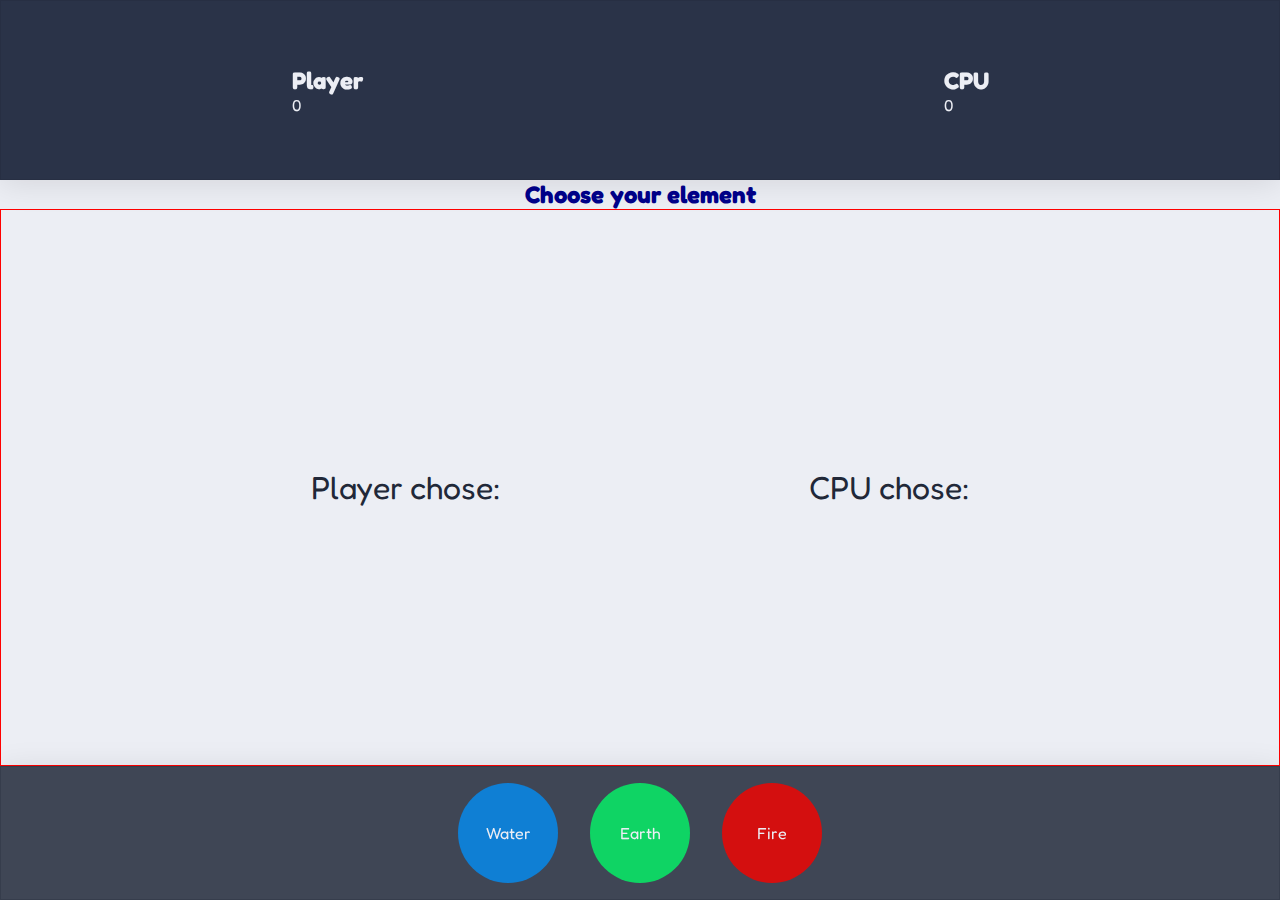
<file: rps/index.html>
<!DOCTYPE html>
<html lang="en">
<head>
    <meta charset="UTF-8">
    <meta http-equiv="X-UA-Compatible" content="IE=edge">
    <meta name="viewport" content="width=device-width, initial-scale=1.0">
    
    <link rel="preconnect" href="https://fonts.googleapis.com">
<link rel="preconnect" href="https://fonts.gstatic.com" crossorigin>
<link href="https://fonts.googleapis.com/css2?family=Fredoka+One&family=Mulish&family=Poppins&display=swap" rel="stylesheet">

    <link rel="stylesheet" href="./style.css">
    <title>YOUVO</title>
</head>
<body>
    <main class="container">

        <div class="game">
            <div class="score">
                <div >
                    <h2 class="name">Player</h2>
                    <p class="pScore">0</p>
                </div>
                <div >
                    <h2>CPU</h2>
                    <p class="cScore">0</p>
                </div>
            </div>

            <div class="intro">
                <h1>YOUVO</h1>
                <button class="introBtn">Start</button>
            </div>

            <div class="match">
                <h2 class="winner">Choose your element</h2>
                <div class="matchContainer">
                    <div class="playerScreen">
                        <p class="playerTxt">Player chose:</p>
                    </div>
                    <div class="cpuScreen">
                        <p class="cpuTxt">CPU chose:</p>
                    </div>
                </div>
                <div class="elements">
                    <button class="water">Water</button>
                    <button class="earth">Earth</button>
                    <button class="fire">Fire</button>
                </div>
            </div>

        </div>

    </main>

   <script src="./app.js"></script> 
</body>
</html>
</file>
<file: css/styles.css>
* {
  padding: 0;
  margin: 0;
  -webkit-box-sizing: border-box;
          box-sizing: border-box;
  font-family: 'Mulish', sans-serif;
  font-size: 62.5%;
  -ms-overflow-style: none;
  /*  IE & Edge  */
  scrollbar-width: none;
  /*  firefox  */
}

* ::-webkit-scrollbar {
  display: none;
}

/*             ------------------------------   NAV BAR   ------------------------------            */
.navContainer {
  position: fixed;
  z-index: 999999;
  min-height: 10vh;
  min-width: 100vw;
}

.navContainer ul {
  display: -webkit-box;
  display: -ms-flexbox;
  display: flex;
  height: 10vh;
  min-width: 100vw;
  -webkit-box-align: center;
      -ms-flex-align: center;
          align-items: center;
  background: rgba(33, 40, 56, 0.9);
  -webkit-box-shadow: 0 4px 30px rgba(0, 0, 0, 0.1);
          box-shadow: 0 4px 30px rgba(0, 0, 0, 0.1);
  backdrop-filter: blur(5px);
  -webkit-backdrop-filter: blur(5px);
  border: 1px solid rgba(33, 40, 56, 0.3);
}

.navContainer ul li {
  list-style: none;
  padding: .8rem;
  margin-right: 2rem;
  font-size: 2.5rem;
}

.navContainer ul li a {
  text-decoration: none;
  color: #eceef4;
}

.navContainer ul li a:hover {
  color: #d40f0f;
  font-weight: bolder;
  cursor: pointer;
}

.navContainer .navLogo {
  -webkit-box-flex: 1;
      -ms-flex: 1;
          flex: 1;
  margin-left: 2rem;
}

.navContainer .navToggle {
  display: none;
}

/*             ------------------------------   Landing section   ------------------------------            */
.landing {
  display: -webkit-box;
  display: -ms-flexbox;
  display: flex;
  -webkit-box-align: center;
      -ms-flex-align: center;
          align-items: center;
  -webkit-box-pack: space-evenly;
      -ms-flex-pack: space-evenly;
          justify-content: space-evenly;
  -ms-flex-wrap: wrap;
      flex-wrap: wrap;
  min-height: 100vh;
  min-width: 100vw;
  background: #eceef4;
}

.landing .mainTxt {
  display: -webkit-box;
  display: -ms-flexbox;
  display: flex;
  -webkit-box-orient: vertical;
  -webkit-box-direction: normal;
      -ms-flex-direction: column;
          flex-direction: column;
  text-align: left;
  -webkit-box-pack: center;
      -ms-flex-pack: center;
          justify-content: center;
  color: #212838;
}

.landing .mainTxt h1 {
  font-size: 6.5rem;
  padding: 1rem;
  text-align: center;
}

.landing .mainTxt h2 {
  line-height: 1.5;
  padding: 1rem;
  font-size: 2.5rem;
}

.landing .mainTxt .mainBtn {
  display: none;
  background: #4d5d83;
  color: #eceef4;
  border-radius: 0.4rem;
  border-style: none;
  padding: .8rem 1.5rem;
  margin: 1.5rem;
  margin-bottom: 2rem;
  font-size: 1.2rem;
  opacity: 0.7;
}

.landing .mainTxt .mainBtn:hover {
  opacity: 1;
  background: #d40f0f;
  font-weight: 500;
  cursor: pointer;
  -webkit-box-shadow: 0 0 5px #d40f0f, 0 0 25px #d40f0f;
          box-shadow: 0 0 5px #d40f0f, 0 0 25px #d40f0f;
}

.landing .mainSvg {
  display: -webkit-box;
  display: -ms-flexbox;
  display: flex;
  -webkit-box-align: center;
      -ms-flex-align: center;
          align-items: center;
  -webkit-box-pack: center;
      -ms-flex-pack: center;
          justify-content: center;
}

/*             ------------------------------   About section   ------------------------------            */
.about {
  min-height: 80vh;
  min-width: 100vw;
  background: #eceef4;
  display: -webkit-box;
  display: -ms-flexbox;
  display: flex;
  -webkit-box-orient: vertical;
  -webkit-box-direction: normal;
      -ms-flex-direction: column;
          flex-direction: column;
  -webkit-box-pack: center;
      -ms-flex-pack: center;
          justify-content: center;
  -webkit-box-align: center;
      -ms-flex-align: center;
          align-items: center;
  padding: 2rem;
  /*
   
    .aboutContainer{
        align-items: center;
        width: 450px;
        height: 400px;
        color: #212838;
       background: rgba(236, 238, 244, 0.85);
        box-shadow: 0 4px 30px rgba(0, 0, 0, 0.1);
        backdrop-filter: blur(5px);
        -webkit-backdrop-filter: blur(5px);
        border: 1px solid rgba(236, 238, 244, 0.3);
        border-radius: 0.8rem;
        z-index: 99;
        
       .aboutCard{
           height: 100%;
           display: flex;
           flex-direction: column;
            justify-content: space-around;
            align-items: center;
           img{
               width: 100px;
               height: 150px;
               border-radius: 0.8rem;
               //border: 1px dotted red;
              // margin-top: 5rem;
              display: none;
           }
        .aboutCardTxt{

            //border: 1px dotted red;
            h1{
                //padding: 2rem;
               text-align: center;
                font-size: 2rem;
                font-weight: 300;
            }
    
            p{
            
                text-align: left;
                padding: 2rem;
                line-height: 2;
                font-size: 1.2rem;
            }
        }
       }
        
    }

    .svgContainer{
        width: 100%;
        height: 100%;
        position: absolute;
        display: flex;
        justify-content: space-between;
        align-items: flex-end;

        .bgCircles5{
            display: none;
            margin-left: 1.5rem;
        }
        .bgCircles6{
            display: none;
            margin-right: 1.5rem;
        }

    }

   */
}

.about .aboutTitle {
  width: 100%;
  display: none;
}

.about .aboutTitle h1 {
  font-size: 3rem;
  margin: 2rem;
}

.about .aboutCard {
  display: -webkit-box;
  display: -ms-flexbox;
  display: flex;
  margin-top: 4rem;
  -webkit-box-pack: space-evenly;
      -ms-flex-pack: space-evenly;
          justify-content: space-evenly;
}

.about .mobilePic {
  display: none;
}

.about .svgContainer {
  display: none;
}

.about .aboutTxt {
  display: -webkit-box;
  display: -ms-flexbox;
  display: flex;
  text-align: left;
  -webkit-box-pack: center;
      -ms-flex-pack: center;
          justify-content: center;
  -webkit-box-orient: vertical;
  -webkit-box-direction: normal;
      -ms-flex-direction: column;
          flex-direction: column;
  margin: 3rem;
}

.about .aboutTxt h1 {
  font-size: 3rem;
}

.about .aboutTxt p {
  -ms-flex-item-align: center;
      -ms-grid-row-align: center;
      align-self: center;
  font-size: 2rem;
  line-height: 2;
}

/*             ------------------------------   Project section   ------------------------------            */
.project {
  display: -webkit-box;
  display: -ms-flexbox;
  display: flex;
  min-height: 90vh;
}

.project .projContainer {
  display: -webkit-box;
  display: -ms-flexbox;
  display: flex;
  -webkit-box-orient: vertical;
  -webkit-box-direction: normal;
      -ms-flex-direction: column;
          flex-direction: column;
  min-height: 90vh;
  min-width: 100%;
  -webkit-box-align: center;
      -ms-flex-align: center;
          align-items: center;
  padding: 2rem;
  background: #eceef4;
}

.project .projContainer .projTxt {
  width: 100%;
  margin-bottom: 5rem;
}

.project .projContainer .projTxt h1 {
  font-size: 3rem;
  padding: 2rem 0;
}

.project .projContainer .projTxt h1, .project .projContainer .projTxt p {
  margin: 2rem;
}

.project .projContainer .projTxt p {
  font-size: 2rem;
  line-height: 1.5;
}

.project .projContainer .cardContainer {
  width: 100%;
  display: -webkit-box;
  display: -ms-flexbox;
  display: flex;
  -ms-flex-wrap: wrap;
      flex-wrap: wrap;
  -webkit-box-align: center;
      -ms-flex-align: center;
          align-items: center;
  -webkit-box-pack: space-evenly;
      -ms-flex-pack: space-evenly;
          justify-content: space-evenly;
}

.project .projContainer .cardContainer .fade-in {
  opacity: 0;
  -webkit-transition: opacity 250ms ease-in;
  transition: opacity 250ms ease-in;
}

.project .projContainer .cardContainer .fade-in.appear {
  opacity: 1;
}

.project .projContainer .cardContainer .projCard {
  width: 500px;
  height: 300px;
  text-align: center;
  -webkit-box-pack: center;
      -ms-flex-pack: center;
          justify-content: center;
  padding: 2rem;
  margin: 1rem;
  z-index: 99;
  color: #212838;
  background: rgba(236, 238, 244, 0.85);
  -webkit-box-shadow: 0 4px 30px rgba(0, 0, 0, 0.1);
          box-shadow: 0 4px 30px rgba(0, 0, 0, 0.1);
  backdrop-filter: blur(5px);
  -webkit-backdrop-filter: blur(5px);
  border: 1px solid rgba(236, 238, 244, 0.3);
  border-radius: 0.8rem;
  /*
             &:hover{
                 height: 300px;
                 width: 400px;
                 transition: 0.2s;
             }
             */
}

.project .projContainer .cardContainer .projCard h2 {
  font-size: 2rem;
}

.project .projContainer .cardContainer .projCard p {
  font-size: 1.2rem;
}

.project .projContainer .cardContainer .projCard .projBtn {
  background: #4d5d83;
  color: #eceef4;
  border-radius: 0.4rem;
  border-style: none;
  padding: 0.8rem 2rem;
  margin: 1rem;
  font-size: 1rem;
}

.project .projContainer .cardContainer .projCard .projBtn:hover {
  background: #d40f0f;
  font-weight: 500;
  cursor: pointer;
  -webkit-box-shadow: 0 0 5px #d40f0f, 0 0 25px #d40f0f;
          box-shadow: 0 0 5px #d40f0f, 0 0 25px #d40f0f;
}

.project .svgContainer {
  width: 100%;
  height: 100%;
  position: absolute;
  display: -webkit-box;
  display: -ms-flexbox;
  display: flex;
  -webkit-box-pack: justify;
      -ms-flex-pack: justify;
          justify-content: space-between;
  -webkit-box-align: end;
      -ms-flex-align: end;
          align-items: flex-end;
}

.project .svgContainer .bgCircles1 {
  display: none;
  margin-left: 1.5rem;
}

.project .svgContainer .bgCircles2 {
  display: none;
  margin-right: 1.5rem;
}

/*             ------------------------------   Project section   ------------------------------            */
.contact {
  height: 90vh;
  background: #212838;
}

.contact .formContainer {
  height: 100%;
  width: 100%;
  display: -webkit-box;
  display: -ms-flexbox;
  display: flex;
  -webkit-box-pack: center;
      -ms-flex-pack: center;
          justify-content: center;
  -webkit-box-align: center;
      -ms-flex-align: center;
          align-items: center;
}

.contact form {
  display: -webkit-box;
  display: -ms-flexbox;
  display: flex;
  -webkit-box-pack: center;
      -ms-flex-pack: center;
          justify-content: center;
  -webkit-box-align: center;
      -ms-flex-align: center;
          align-items: center;
  border-radius: 2rem;
  padding: 2rem;
  color: #eceef4;
  background: rgba(33, 40, 56, 0.85);
  -webkit-box-shadow: 0 4px 30px rgba(0, 0, 0, 0.1);
          box-shadow: 0 4px 30px rgba(0, 0, 0, 0.1);
  backdrop-filter: blur(5px);
  -webkit-backdrop-filter: blur(5px);
  border: 1px solid rgba(33, 40, 56, 0.3);
}

.contact form .leftBox {
  height: 100%;
  width: 50%;
  font-size: 2rem;
  display: -webkit-box;
  display: -ms-flexbox;
  display: flex;
  -webkit-box-orient: vertical;
  -webkit-box-direction: normal;
      -ms-flex-direction: column;
          flex-direction: column;
  -webkit-box-align: center;
      -ms-flex-align: center;
          align-items: center;
}

.contact form .leftBox .title {
  color: #4d5d83;
  margin-bottom: 1.5rem;
  text-align: center;
  font-size: 3rem;
  font-family: 'Mulish', sans-serif;
}

.contact form .leftBox p {
  margin-bottom: 1.5rem;
}

.contact form .rightBox {
  height: 100%;
  font-size: 1.2rem;
}

.contact form input {
  width: 100%;
  height: 100%;
  border: none;
  outline: none;
  background: rgba(236, 238, 244, 0.51);
  border-radius: 2px;
  -webkit-box-shadow: 0 4px 30px rgba(0, 0, 0, 0.1);
          box-shadow: 0 4px 30px rgba(0, 0, 0, 0.1);
  backdrop-filter: blur(5px);
  -webkit-backdrop-filter: blur(5px);
}

.contact form input[type=text], .contact form [type=email], .contact form [type=tel] {
  font-size: 1rem;
}

.contact form textarea[type=text] {
  font-size: 1rem;
}

.contact form .placeHolder {
  pointer-events: none;
  padding: 0.3rem;
  font-size: 1rem;
  opacity: 0.6rem;
}

.contact form textarea {
  background: rgba(236, 238, 244, 0.51);
  border-radius: 2px;
  -webkit-box-shadow: 0 4px 30px rgba(0, 0, 0, 0.1);
          box-shadow: 0 4px 30px rgba(0, 0, 0, 0.1);
  backdrop-filter: blur(5px);
  -webkit-backdrop-filter: blur(5px);
  resize: none;
  width: 100%;
  border: none;
  outline: none;
}

.contact form .contactBtn {
  background: #4d5d83;
  color: #eceef4;
  border-radius: 0.4rem;
  border-style: none;
  padding: 0.8rem 2rem;
  margin: 1rem;
  margin-left: 35%;
  font-size: 1rem;
}

.contact form .contactBtn:hover {
  background: #d40f0f;
  font-weight: 500;
  cursor: pointer;
  -webkit-box-shadow: 0 0 5px #d40f0f, 0 0 25px #d40f0f;
          box-shadow: 0 0 5px #d40f0f, 0 0 25px #d40f0f;
}

/*             ------------------------------   Project section   ------------------------------            */
footer {
  min-height: 10vh;
  min-width: 100vw;
  background: #212838;
}

footer .footContainer ul {
  display: -webkit-box;
  display: -ms-flexbox;
  display: flex;
  -webkit-box-align: center;
      -ms-flex-align: center;
          align-items: center;
  padding: 1rem;
  width: 100vw;
  height: 10vh;
  background: #212838;
  -webkit-box-shadow: 0 4px 30px rgba(0, 0, 0, 0.1);
          box-shadow: 0 4px 30px rgba(0, 0, 0, 0.1);
  backdrop-filter: blur(5px);
  -webkit-backdrop-filter: blur(5px);
  border: 2px solid rgba(33, 40, 56, 0.3);
}

footer .footContainer ul li {
  list-style: none;
  padding: 0.5rem;
  opacity: 0.7;
  margin-right: 1rem;
  font-size: 1.2rem;
}

footer .footContainer ul li a {
  text-decoration: none;
  color: #eceef4;
}

footer .footContainer ul .footCopy {
  -webkit-box-flex: 1;
      -ms-flex: 1;
          flex: 1;
  margin-left: 2rem;
}

footer .footContainer ul .socials:hover, footer .footContainer ul a:hover {
  fill: #d40f0f;
}

/*             ------------------------------   Mobile and Tablet view   ------------------------------            */
@media screen and (max-width: 860px) {
  /*             ------------------------------   Mobile Navigation   ------------------------------            */
  .navContainer {
    position: fixed;
  }
  .navContainer ul {
    -ms-flex-wrap: wrap;
        flex-wrap: wrap;
    height: 100%;
  }
  .navContainer .navToggle {
    display: inline;
  }
  .navContainer .navToggle:hover {
    cursor: pointer;
  }
  .navContainer .navToggle:hover .bar3 {
    stroke: #d40f0f;
  }
  .navContainer .navLinks {
    display: none;
    width: 100%;
    text-align: center;
  }
  .navContainer .navLinks.active {
    display: block;
    margin: 0;
  }
  .navContainer .navLinks.active:hover {
    background: rgba(80, 105, 128, 0.25);
  }
  /*             ------------------------------   Mobile Landing view   ------------------------------            */
  .landing {
    -webkit-box-pack: center;
        -ms-flex-pack: center;
            justify-content: center;
    -ms-flex-wrap: wrap;
        flex-wrap: wrap;
    -webkit-box-orient: vertical;
    -webkit-box-direction: reverse;
        -ms-flex-direction: column-reverse;
            flex-direction: column-reverse;
  }
  .landing .mainTxt {
    text-align: center;
  }
  .landing .mainTxt h1 {
    font-size: 5rem;
  }
  .landing .mainTxt h2 {
    font-size: 2rem;
  }
  .landing .cpuPhone {
    width: 300px;
  }
  /*             ------------------------------   Mobile About view   ------------------------------            */
  .about .profileSvg {
    display: none;
  }
  .about .mobilePic {
    display: block;
  }
  .about .aboutCard {
    -webkit-box-orient: vertical;
    -webkit-box-direction: normal;
        -ms-flex-direction: column;
            flex-direction: column;
    -webkit-box-pack: center;
        -ms-flex-pack: center;
            justify-content: center;
    -webkit-box-align: center;
        -ms-flex-align: center;
            align-items: center;
  }
  .about .aboutTxt {
    text-align: center;
  }
  /*             ------------------------------   Mobile Project view   ------------------------------            */
  .projContainer {
    -webkit-box-orient: vertical;
    -webkit-box-direction: normal;
        -ms-flex-direction: column;
            flex-direction: column;
  }
  /*             ------------------------------   Mobile Project view   ------------------------------            */
  .formContainer {
    width: 100vw;
    height: 100vh;
  }
  .formContainer form {
    height: 100%;
    width: 100%;
    -webkit-box-orient: vertical;
    -webkit-box-direction: normal;
        -ms-flex-direction: column;
            flex-direction: column;
    -webkit-box-align: center;
        -ms-flex-align: center;
            align-items: center;
    -webkit-box-pack: center;
        -ms-flex-pack: center;
            justify-content: center;
    border-radius: 0;
  }
  .formContainer form .leftBox {
    display: -webkit-box;
    display: -ms-flexbox;
    display: flex;
    -webkit-box-orient: vertical;
    -webkit-box-direction: normal;
        -ms-flex-direction: column;
            flex-direction: column;
    -webkit-box-align: center;
        -ms-flex-align: center;
            align-items: center;
    -webkit-box-pack: center;
        -ms-flex-pack: center;
            justify-content: center;
  }
  /*             ------------------------------   Mobile Project view   ------------------------------            */
}

@media screen and (orientation: landscape) and (max-height: 95px) {
  .formContainer form .leftBox {
    -webkit-box-orient: horizontal;
    -webkit-box-direction: normal;
        -ms-flex-direction: row;
            flex-direction: row;
    -webkit-box-pack: space-evenly;
        -ms-flex-pack: space-evenly;
            justify-content: space-evenly;
  }
}
/*# sourceMappingURL=styles.css.map */
</file>
<file: rps/style.css>
* {
  margin: 0;
  padding: 0;
  -webkit-box-sizing: border-box;
          box-sizing: border-box;
  font-family: 'Fredoka One', sans-serif;
}

.container {
  width: 100vw;
  height: 100vh;
  background: #00216ea0;
}

.score {
  height: 20vh;
  display: -webkit-box;
  display: -ms-flexbox;
  display: flex;
  -ms-flex-pack: distribute;
      justify-content: space-around;
  -webkit-box-align: center;
      -ms-flex-align: center;
          align-items: center;
  color: #eceef4;
  background: rgba(33, 40, 56, 0.85);
  -webkit-box-shadow: 0 4px 30px rgba(0, 0, 0, 0.1);
          box-shadow: 0 4px 30px rgba(0, 0, 0, 0.1);
  backdrop-filter: blur(5px);
  -webkit-backdrop-filter: blur(5px);
  border: 1px solid rgba(33, 40, 56, 0.3);
}

.intro {
  display: none;
  border: 1px solid green;
  -webkit-box-pack: center;
      -ms-flex-pack: center;
          justify-content: center;
  -webkit-box-align: center;
      -ms-flex-align: center;
          align-items: center;
  -webkit-box-orient: vertical;
  -webkit-box-direction: normal;
      -ms-flex-direction: column;
          flex-direction: column;
}

.match {
  background: #eceef4;
  -webkit-transition: opacity 0.5s ease 0.5s;
  transition: opacity 0.5s ease 0.5s;
  width: 100%;
  height: 80vh;
  display: -webkit-box;
  display: -ms-flexbox;
  display: flex;
  -webkit-box-pack: center;
      -ms-flex-pack: center;
          justify-content: center;
  -webkit-box-align: center;
      -ms-flex-align: center;
          align-items: center;
  -webkit-box-orient: vertical;
  -webkit-box-direction: normal;
      -ms-flex-direction: column;
          flex-direction: column;
  color: #eceef4;
}

.match .winner {
  color: darkblue;
  margin-top: auto;
}

.match .matchContainer {
  border: 1px solid red;
  color: #212838;
  display: -webkit-box;
  display: -ms-flexbox;
  display: flex;
  -webkit-box-pack: space-evenly;
      -ms-flex-pack: space-evenly;
          justify-content: space-evenly;
  -webkit-box-align: center;
      -ms-flex-align: center;
          align-items: center;
  width: 100%;
  height: 100%;
}

.match .matchContainer .playerTxt {
  font-size: 2rem;
}

.match .matchContainer .cpuTxt {
  font-size: 2rem;
}

.match .elements {
  border: 1px solid pink;
  display: -webkit-box;
  display: -ms-flexbox;
  display: flex;
  -webkit-box-pack: center;
      -ms-flex-pack: center;
          justify-content: center;
  margin-top: auto;
  background: rgba(33, 40, 56, 0.85);
  -webkit-box-shadow: 0 4px 30px rgba(0, 0, 0, 0.1);
          box-shadow: 0 4px 30px rgba(0, 0, 0, 0.1);
  backdrop-filter: blur(5px);
  -webkit-backdrop-filter: blur(5px);
  border: 1px solid rgba(33, 40, 56, 0.3);
  width: 100%;
}

.match .elements .water {
  background: #0f7fd4;
  color: #eceef4;
  width: 100px;
  height: 100px;
  border-radius: 100px;
  border-style: none;
  margin: 1rem;
  cursor: pointer;
  font-size: 1rem;
}

.match .elements .earth {
  background: #0fd464;
  color: #eceef4;
  width: 100px;
  height: 100px;
  border-radius: 100px;
  cursor: pointer;
  border-style: none;
  margin: 1rem;
  font-size: 1rem;
}

.match .elements .fire {
  background: #d40f0f;
  color: #eceef4;
  width: 100px;
  height: 100px;
  border-radius: 100px;
  cursor: pointer;
  border-style: none;
  margin: 1rem;
  font-size: 1rem;
}
/*# sourceMappingURL=style.css.map */
</file>
